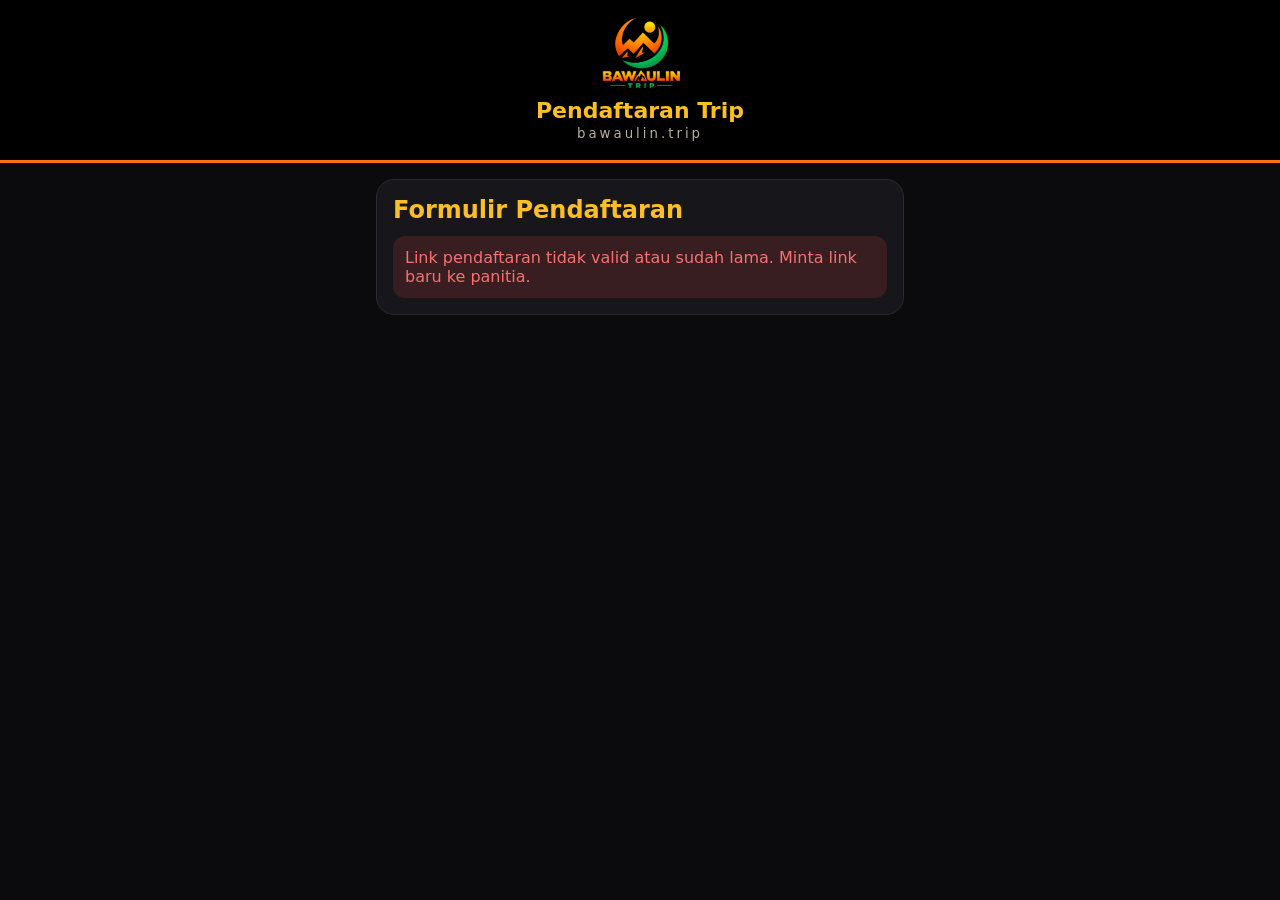
<file: daftar.html>
<!DOCTYPE html>
<html lang="id"><head><meta charset="utf-8"><meta name="viewport" content="width=device-width,initial-scale=1"><meta name="theme-color" content="#0b0b0d">
<title>Pendaftaran Trip - bawaulin.trip</title>
<style>*{box-sizing:border-box}body{margin:0;font-family:system-ui,Arial,sans-serif;background:#0b0b0d;color:#f7f1e8;padding-bottom:40px}
header{text-align:center;padding:18px 16px;border-bottom:3px solid #f97316;background:#000}header img{height:70px}h1{margin:6px 0 0;font-size:22px;color:#fbbf24}header small{color:#b8ada0;letter-spacing:3px}
main{max-width:560px;margin:0 auto;padding:16px}.card{background:#17171b;border:1px solid #2a2a31;border-radius:18px;padding:16px}
label{display:block;margin:14px 0 5px;font-size:13px;color:#b8ada0;font-weight:600}input,select,textarea{width:100%;padding:12px;border:1px solid #2a2a31;border-radius:12px;background:#222228;color:#f7f1e8;font-size:16px}
button{margin-top:18px;width:100%;padding:14px;border:0;border-radius:14px;background:linear-gradient(135deg,#f97316,#fbbf24);color:#1a1000;font-size:17px;font-weight:700}button:disabled{opacity:.6}
.m{margin-top:12px;padding:12px;border-radius:12px;display:none}.ok{background:rgba(34,197,94,.15);color:#4ade80}.er{background:rgba(239,68,68,.15);color:#f87171}h2{margin:0 0 4px;color:#fbbf24}</style></head>
<body><header><img src="logo.png" alt=""><h1>Pendaftaran Trip</h1><small>bawaulin.trip</small></header>
<main><div class="card"><h2 id="tt">Formulir Pendaftaran</h2><div id="sub" style="color:#b8ada0;font-size:14px"></div><div id="f">
<label>Nama lengkap *</label><input id="nama" autocomplete="name" maxlength="80"><label>Nomor WhatsApp *</label><input id="hp" type="tel" inputmode="tel" placeholder="08xxxxxxxxxx">
<label>Meeting point / kota asal</label><input id="mp" maxlength="120">
<label>Pantangan makanan (alergi atau tidak suka) *</label><select id="al"><option value="">Pilih</option><option>Ya</option><option>Tidak</option></select><div style="color:#b8ada0;font-size:12px;margin-top:5px">Untuk menyiapkan menu. Jika Ya, tulis makanan apa saja yang dihindari di Catatan.</div>
<label>Catatan</label><textarea id="ct" rows="2" maxlength="400" placeholder="Opsional (mis. alergi kacang, tidak makan seafood)"></textarea>
<button id="b" onclick="kirim()">Kirim Pendaftaran</button><div style="color:#b8ada0;font-size:12px;margin-top:10px">Datamu dikirim ke panitia lewat server bawaulin.trip dan dihapus dari server setelah panitia mengambilnya.</div></div><div id="m" class="m"></div></div></main>
<script>const q=new URLSearchParams(location.search),TID=q.get('t')||'',N=q.get('n')||'',U='https://eqrubezljxejfnjgqigb.supabase.co/functions/v1/hyper-action';const $=i=>document.getElementById(i);
if(N){$('sub').textContent='Trip: '+N}if(!/^[a-z0-9]{12}$/.test(TID)){$('f').style.display='none';msg('Link pendaftaran tidak valid atau sudah lama. Minta link baru ke panitia.',0)}
function msg(t,ok){const m=$('m');m.style.display='block';m.className='m '+(ok?'ok':'er');m.textContent=t}
const ERR={tutup:'Pendaftaran untuk trip ini sudah ditutup. Hubungi panitia.',sibuk:'Server sedang sibuk atau terlalu banyak kiriman. Coba lagi nanti.',penuh:'Pendaftaran sudah penuh. Hubungi panitia.',format:'Periksa nama dan nomor WhatsApp. Nomor hanya boleh berisi angka, +, -, spasi, dan tanda kurung.'};
async function kirim(){const nama=$('nama').value.trim(),hp=$('hp').value.trim();if(!nama||hp.replace(/\D/g,'').length<9)return msg('Isi nama dan nomor WhatsApp dengan benar.',0);
if(!$('al').value)return msg('Pilih pantangan makanan: Ya atau Tidak.',0);
$('b').disabled=true;$('b').textContent='Mengirim...';
try{const r=await fetch(U,{method:'POST',headers:{'Content-Type':'text/plain'},body:JSON.stringify({a:'dft_kirim',tid:TID,nama,ponsel:hp,mp:$('mp').value.trim(),alergi:$('al').value,catatan:$('ct').value.trim()})});const j=await r.json();
if(!j.ok){$('b').disabled=false;$('b').textContent='Kirim Pendaftaran';return msg(ERR[j.err]||'Gagal mengirim. Coba lagi nanti.',0)}
$('f').style.display='none';msg('Terima kasih, '+nama+'! Pendaftaranmu sudah terkirim dan menunggu konfirmasi panitia.',1)}
catch(e){$('b').disabled=false;$('b').textContent='Kirim Pendaftaran';msg('Gagal mengirim. Periksa internet lalu coba lagi.',0)}}</script></body></html>
</file>
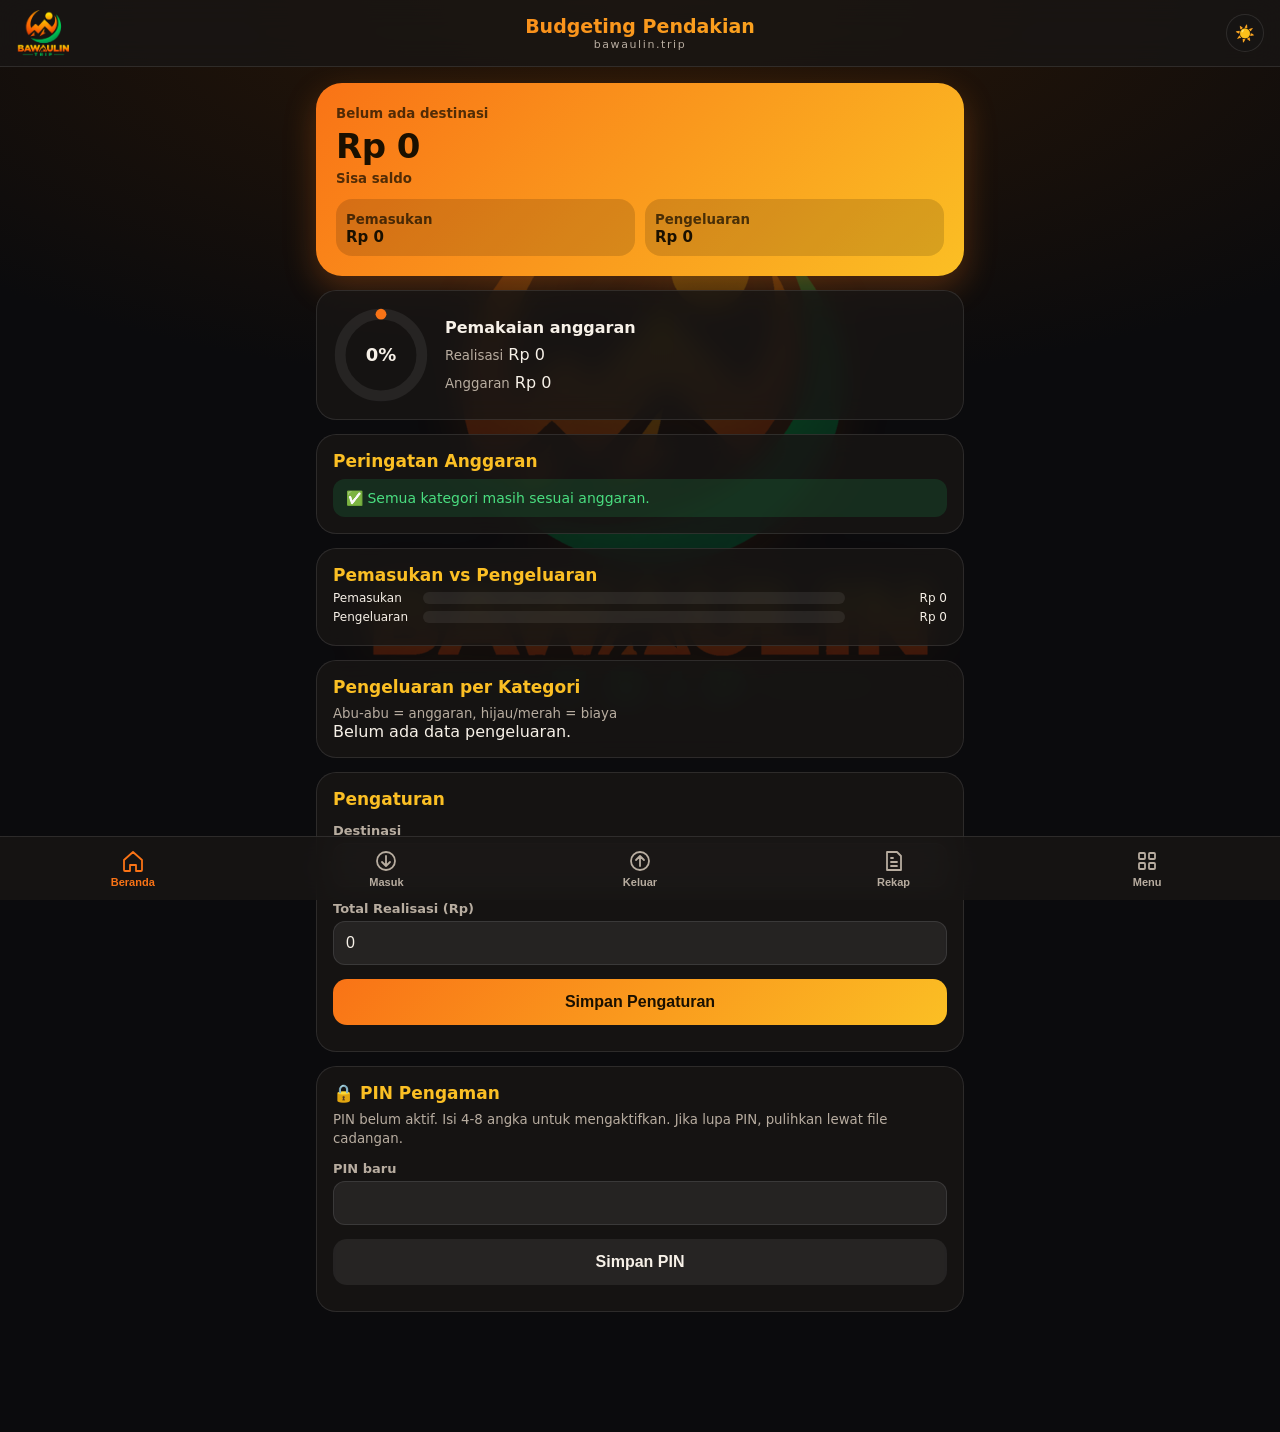
<file: index-3.html>
<!DOCTYPE html>
<html lang="id">
<head>
<meta charset="utf-8">
<meta name="viewport" content="width=device-width, initial-scale=1">
<meta name="theme-color" content="#0b0b0d">
<link rel="manifest" href="manifest.json">
<link rel="icon" href="icon-192.png">
<script>try{document.documentElement.dataset.t=localStorage.getItem("t")||"dark"}catch(e){document.documentElement.dataset.t="dark"}</script>
<title>bawaulin.cash</title>
<style>:root{--bg:#0b0b0d;--card:rgba(23,23,27,.86);--card2:rgba(255,255,255,.08);--tx:#fff7ed;--mut:#e0cfb0;--bd:rgba(251,191,36,.18);--h:#fbbf24;--pri:#f97316;--pri2:#fbbf24;--grn:#22c55e;--red:#ef4444;color-scheme:dark}
html[data-t=light]{--bg:#f3f4f6;--card:rgba(255,255,255,.9);--card2:rgba(0,0,0,.05);--tx:#1c1917;--mut:#57534e;--bd:#e7e5e4;--h:#c2410c;color-scheme:light}
*{box-sizing:border-box;-webkit-tap-highlight-color:transparent}
body{font-family:system-ui,-apple-system,"Segoe UI",Roboto,sans-serif;background:var(--bg);color:var(--tx);margin:0;padding-bottom:90px}
header{position:sticky;top:0;z-index:20;background:var(--bg);display:flex;align-items:center;gap:10px;padding:10px 16px;border-bottom:1px solid var(--bd)}
header img{width:36px;height:36px}header h1{margin:0;font-size:19px;font-weight:800;background:linear-gradient(90deg,var(--pri),var(--pri2));-webkit-background-clip:text;background-clip:text;color:transparent}
#tg{margin-left:auto;border:1px solid var(--bd);background:var(--card);color:var(--tx);width:38px;height:38px;border-radius:50%;font-size:16px}
nav{position:fixed;left:0;right:0;bottom:0;z-index:30;display:flex;background:var(--bg);border-top:1px solid var(--bd);padding:6px 6px calc(6px + env(safe-area-inset-bottom))}
nav button{flex:1;border:0;background:none;color:var(--mut);display:flex;flex-direction:column;align-items:center;gap:3px;font-size:11px;font-weight:600;padding:6px 0}
nav button svg{width:24px;height:24px;stroke:currentColor;fill:none;stroke-width:1.8;stroke-linecap:round;stroke-linejoin:round}
nav button.active{color:var(--pri)}
main{max-width:680px;margin:0 auto;padding:16px}
.pgh{display:flex;align-items:center;gap:10px;margin-bottom:14px}.pgh h2{margin:0;font-size:24px;font-weight:800;color:var(--h)}
.back{border:1px solid var(--bd);background:var(--card);color:var(--tx);border-radius:20px;padding:6px 12px;font-size:14px}
.card{background:var(--card);border:1px solid var(--bd);border-radius:20px;padding:16px;margin-bottom:14px}
.hero{background:linear-gradient(135deg,#f97316,#fbbf24);color:#1a1000;border-radius:26px;padding:20px;margin-bottom:14px;box-shadow:0 12px 32px rgba(249,115,22,.28)}
.hero small{opacity:.75;font-weight:600}.hero .big{font-size:34px;font-weight:800;margin:4px 0 2px;letter-spacing:-.5px}
.chips{display:flex;gap:10px}.chip{flex:1;background:rgba(0,0,0,.14);border-radius:16px;padding:10px}.chip b{display:block;font-size:15px}
.ringw{display:flex;align-items:center;gap:16px}.ringw div{line-height:1.7}
.grid{display:grid;grid-template-columns:1fr 1fr;gap:10px}
.stat{background:var(--card2);border-radius:14px;padding:12px}.stat small{color:var(--mut);display:block}.stat b{font-size:16px}
.bar{height:10px;background:var(--card2);border-radius:6px;overflow:hidden;margin-top:6px}.bar div{height:100%;background:linear-gradient(90deg,var(--pri),var(--pri2))}
label{display:block;margin:14px 0 5px;font-weight:600;font-size:13px;color:var(--mut)}
input,textarea,select{width:100%;padding:12px;border:1px solid var(--bd);border-radius:12px;font-size:16px;background:var(--card2);color:var(--tx)}
input[type=checkbox]{width:auto;transform:scale(1.3);accent-color:var(--pri)}
.btn{margin-top:14px;width:100%;padding:14px;border:0;border-radius:14px;background:linear-gradient(135deg,#f97316,#fbbf24);color:#1a1000;font-size:16px;font-weight:700}
.btn.alt{background:var(--card2);color:var(--tx)}.btn.red{background:#dc2626;color:#fff}.btn:disabled{opacity:.6}
.msg{margin-top:10px;font-size:14px}.ok{color:#4ade80}.err{color:#f87171}
.tbl{overflow-x:auto}table{border-collapse:collapse;width:100%;font-size:13px}
th,td{border-bottom:1px solid var(--bd);padding:8px;white-space:nowrap;text-align:left}th{color:var(--mut);font-weight:600}
.del,.edt{border:0;border-radius:8px;padding:7px 11px;font-size:13px;font-weight:600}
.del{background:rgba(239,68,68,.16);color:#f87171}.edt{background:rgba(96,165,250,.16);color:#60a5fa;margin-right:2px}
h3{margin:0 0 6px;font-size:17px;color:var(--h)}small.mut{color:var(--mut)}
.warn{padding:11px 13px;border-radius:12px;margin-top:8px;font-size:14px}
.warn.red{background:rgba(239,68,68,.15);color:#f87171}.warn.yellow{background:rgba(251,191,36,.15);color:#fbbf24}.warn.green{background:rgba(34,197,94,.15);color:#4ade80}.warn.note{background:rgba(96,165,250,.15);color:#93c5fd}
html[data-t=light] .warn.red{color:#b91c1c}html[data-t=light] .warn.yellow{color:#92400e}html[data-t=light] .warn.green{color:#166534}html[data-t=light] .warn.note{color:#1e40af}
.badge{display:inline-block;padding:2px 9px;border-radius:10px;font-size:12px;font-weight:600;margin-right:4px}
.badge.g{background:rgba(34,197,94,.18);color:#4ade80}.badge.y{background:rgba(251,191,36,.18);color:#fbbf24}.badge.r{background:rgba(239,68,68,.18);color:#f87171}
.hrow{display:grid;grid-template-columns:84px 1fr 96px;gap:6px;align-items:center;margin:5px 0;font-size:12px}
.htrack{height:12px;background:var(--card2);border-radius:6px;overflow:hidden}.htrack div{height:100%}.hv{text-align:right}
.flt{display:grid;grid-template-columns:1fr 1fr;gap:8px;margin:10px 0}.flt .full{grid-column:1/3}.flt input,.flt select{padding:10px;font-size:14px}
.tx{display:flex;gap:12px;align-items:center;padding:12px 0 8px}.av{width:44px;height:44px;border-radius:14px;background:var(--card2);display:grid;place-items:center;font-weight:800;font-size:18px;color:var(--pri);flex:none}
.av.in{color:var(--grn)}.av.out{color:var(--red)}.tm{flex:1;min-width:0}.tm b{display:block;overflow:hidden;text-overflow:ellipsis;white-space:nowrap}.tm small{color:var(--mut);display:block;font-size:12px}
.ta{font-weight:800;white-space:nowrap}.ta.in{color:var(--grn)}.ta.out{color:var(--red)}
.txw{border-bottom:1px solid var(--bd)}.txw:last-child{border:0}.acts{display:flex;gap:6px;padding:0 0 12px 56px}
.fab{position:fixed;right:18px;bottom:94px;z-index:25;width:58px;height:58px;border-radius:50%;border:0;background:linear-gradient(135deg,#f97316,#fbbf24);color:#1a1000;font-size:32px;font-weight:700;box-shadow:0 8px 24px rgba(249,115,22,.45)}
.sheet{position:fixed;inset:0;background:rgba(0,0,0,.6);z-index:40;display:none;align-items:flex-end;justify-content:center}.sheet.on{display:flex}
.sheetin{position:relative;background:var(--bg);width:100%;max-width:680px;max-height:90vh;overflow:auto;border-radius:26px 26px 0 0;padding:20px 18px 30px;animation:up .25s ease}
@keyframes up{from{transform:translateY(60px);opacity:0}}
.sheetin .x{position:absolute;right:14px;top:14px;border:0;background:var(--card2);color:var(--tx);width:34px;height:34px;border-radius:50%}
.tiles{display:grid;grid-template-columns:1fr 1fr;gap:12px}.tile{background:var(--card);border:1px solid var(--bd);border-radius:20px;padding:18px 14px;text-align:left;color:var(--tx);font-size:16px;font-weight:700}
.tile span{display:block;font-size:28px;margin-bottom:8px}.tile small{display:block;color:var(--mut);font-weight:400;font-size:12px;margin-top:2px}
#toast{position:fixed;left:50%;bottom:100px;transform:translateX(-50%);background:var(--tx);color:var(--bg);padding:10px 18px;border-radius:20px;z-index:60;font-weight:600;display:none}
.cl{display:flex;align-items:center;gap:10px;padding:10px 0;border-bottom:1px solid var(--bd)}.cl .t{flex:1}.cl .t b{display:block}.cl .t small{color:var(--mut)}.cl.done .t b{text-decoration:line-through;color:var(--mut)}
.rdday{background:linear-gradient(90deg,#166534,#22c55e);color:#fff;padding:7px 12px;border-radius:10px;margin:12px 0 6px;font-weight:700}
.rdi{display:flex;gap:10px;padding:8px 0 8px 12px;border-left:3px solid #f97316;margin-left:8px;position:relative}.rdi:before{content:'';position:absolute;left:-8px;top:12px;width:11px;height:11px;border-radius:50%;background:#fbbf24;border:2px solid #f97316}
.rdt{min-width:78px;font-weight:700;color:var(--pri2)}.rdx b{display:block}.rdx small{color:var(--mut)}
.cgh{display:flex;justify-content:space-between;background:var(--card2);padding:8px 12px;border-radius:10px;margin-top:10px;font-weight:700}
@media print{html,html[data-t=light]{--bg:#fff;--card:#fff;--card2:#f3f4f6;--tx:#111;--mut:#555;--bd:#ddd;--h:#166534}}
#pdoc{display:none}
@media print{@page{margin:10mm}body{background:#fff}body.printing>*:not(#pdoc){display:none!important}body.printing #pdoc{display:block}*{-webkit-print-color-adjust:exact;print-color-adjust:exact}
#pdoc{font-family:Arial,sans-serif;color:#111;font-size:11px}
.dh{background:#000;color:#fff;display:flex;align-items:center;gap:14px;padding:12px 16px;border-bottom:5px solid #f97316}.dh img{width:70px;height:70px}.dt{font-size:24px;font-weight:800;color:#fbbf24;letter-spacing:1px}.ds{color:#22c55e;font-weight:700;letter-spacing:2px}.dr{margin-left:auto;text-align:right;font-size:10px;color:#d1d5db}
.dsub{font-size:13px;font-weight:700;margin:10px 0}.db h2{font-size:13px;color:#fff;background:#166534;padding:5px 8px;margin:14px 0 6px;border-left:5px solid #f97316}
#pdoc table{width:100%;border-collapse:collapse;margin-bottom:6px}#pdoc th{background:#fef3c7;border:1px solid #bbb;padding:4px;text-align:left}#pdoc td{border:1px solid #ccc;padding:4px;white-space:normal}#pdoc tr.tot td{font-weight:800;background:#f0fdf4}
.sum{display:flex;flex-wrap:wrap;gap:6px}.sum div{flex:1 1 30%;border:1px solid #bbb;border-radius:6px;padding:6px}.sum b{display:block;font-size:14px}
.ttd{display:flex;justify-content:space-around;margin-top:46px;text-align:center}.ttd div{width:28%;border-top:1px solid #000;padding-top:4px}
.df{margin-top:16px;text-align:center;font-size:9px;color:#666;border-top:1px solid #ccc;padding-top:6px}
.lamp{display:flex;flex-wrap:wrap;gap:8px}.lamp div{width:31%;border:1px solid #ccc;padding:4px;page-break-inside:avoid;font-size:9px}.lamp img{width:100%}}

:root{--tx:#f7f1e8;--mut:#b8ada0;--hd:#fbbf24;--card:rgba(24,22,20,.8);--card2:rgba(255,255,255,.07);--bd:rgba(255,255,255,.1);--solid:#1a1816}
html[data-t=light]{--tx:#1c1917;--mut:#6b625a;--hd:#c2410c;--card:rgba(255,255,255,.84);--card2:rgba(0,0,0,.05);--bd:rgba(0,0,0,.1);--solid:#fff}
body{background:radial-gradient(120% 70% at 50% 0%,#2a1707 0%,var(--bg) 62%) fixed,var(--bg)}
html[data-t=light] body{background:radial-gradient(120% 70% at 50% 0%,#ffe6cc 0%,var(--bg) 62%) fixed,var(--bg)}
body::before{content:'';position:fixed;inset:0;z-index:0;pointer-events:none;background:url(bg.png) center 52%/min(94vw,640px) no-repeat;opacity:.22}
html[data-t=light] body::before{opacity:.16}
main{position:relative;z-index:1}
header{display:grid;grid-template-columns:56px 1fr 56px;background:var(--card);-webkit-backdrop-filter:blur(14px);backdrop-filter:blur(14px)}
header img{width:auto;height:46px}.ht{text-align:center}.ht h1{font-size:19px}.ht small{display:block;color:var(--mut);font-size:11px;letter-spacing:1.6px;margin-top:1px}#tg{justify-self:end}
.card,.tile{-webkit-backdrop-filter:blur(12px);backdrop-filter:blur(12px)}
nav{background:var(--card);-webkit-backdrop-filter:blur(14px);backdrop-filter:blur(14px)}
.sheetin{background:var(--solid)}
h3{color:var(--hd)}.stat b,.tm b,.tile{color:var(--tx)}
input,textarea,select{color:var(--tx)}select option{background:var(--solid);color:var(--tx)}

</style>
</head>
<body>
<header><img src="logo.png" alt="Bawaulin Trip"><div class="ht"><h1>Budgeting Pendakian</h1><small>bawaulin.trip</small></div><button id="tg" onclick="toggleTheme()"></button></header>
<nav id="nav"></nav>
<main id="main">Memuat...</main>
<script>
/* ===== Struktur data (sama dengan sheet di Spreadsheet lama) ===== */
const CFG = {
  tamu: { label: 'Tamu', fields: [
    { h: 'Nama', type: 'text', req: 1 }, { h: 'Meeting Point', type: 'text' }, { h: 'Ponsel', type: 'tel' },
    { h: 'Status', type: 'select', options: ['Diterima', 'Menunggu respons', 'Ditolak'] },
    { h: 'Tagihan', type: 'select', options: ['Lunas', 'DP', 'Belum Lunas'] }, { h: 'Catatan', type: 'textarea' }] },
  pemasukan: { label: 'Pemasukan', fields: [
    { h: 'Detail pemasukan', type: 'text', req: 1 }, { h: 'Kategori', type: 'select', options: ['Peserta', 'Panitia', 'Sponsor'] },
    { h: 'Biaya', type: 'number', rp: 1 }, { h: 'Tanggal transaksi', type: 'date' }, { h: 'Dibayar oleh', type: 'text' }, { h: 'Catatan', type: 'textarea' }] },
  pengeluaran: { label: 'Pengeluaran', fields: [
    { h: 'Detail pengeluaran', type: 'text', req: 1 },
    { h: 'Kategori', type: 'select', options: ['Transportasi', 'Konsumsi', 'Peralatan', 'Darurat', 'Simaksi', 'Ojeg BC', 'P3K', 'Lainnya'] },
    { h: 'Anggaran', type: 'number', rp: 1 }, { h: 'Biaya', type: 'number', rp: 1 }, { h: 'Quantity', type: 'number', def: 1 },
    { h: 'Total Anggaran', ro: 1, rp: 1, f: r => (+r['Anggaran'] || 0) * (+r['Quantity'] || 0) },
    { h: 'Total Biaya', ro: 1, rp: 1, f: r => (+r['Biaya'] || 0) * (+r['Quantity'] || 0) },
    { h: 'Tanggal transaksi', type: 'date' }, { h: 'Dibayar oleh', type: 'text' }, { h: 'Catatan', type: 'textarea' }] },
  itinerary: { label: 'Itinerary', fields: [
    { h: 'Aktivitas', type: 'text', req: 1 },
    { h: 'Jenis aktivitas', type: 'select', options: ['Mepo - BC', 'BC - POS 1', 'POS 1 - POS 2', 'POS 2 - POS 3', 'POS 3 - POS 4', 'POS 4 - POS 5', 'POS 5 - POS 6', 'ISHOMA', 'CAMP GROUND', 'CAMP - BC', 'BC - MEPO', 'SUMMIT'] },
    { h: 'Waktu mulai', type: 'datetime-local' }, { h: 'Waktu berakhir', type: 'datetime-local' }, { h: 'Lokasi', type: 'text' }, { h: 'Catatan', type: 'textarea' }] },
  perlengkapan: { label: 'Perlengkapan', fields: [
    { h: 'Perlengkapan', type: 'text', req: 1 }, { h: 'Kebutuhan', type: 'number' }, { h: 'Kesediaan', type: 'number' },
    { h: 'Sewa', ro: 1, f: r => Math.max(0, (+r['Kebutuhan'] || 0) - (+r['Kesediaan'] || 0)) },
    { h: 'Harga/Unit', type: 'number', rp: 1 },
    { h: 'Total Sewa', ro: 1, rp: 1, f: r => Math.max(0, (+r['Kebutuhan'] || 0) - (+r['Kesediaan'] || 0)) * (+r['Harga/Unit'] || 0) }] }
};
const KEYS = Object.keys(CFG);

/* ===== Penyimpanan lokal (IndexedDB) ===== */
let DB, cur = 'dashboard', editId = null;
const blank = () => ({ set: { destinasi: '', realisasi: 0 }, tamu: [], pemasukan: [], pengeluaran: [], itinerary: [], perlengkapan: [], checklist: [], arsip: [], sim: [], simAktif: null, pin: null, seq: 1 });
function idb() { return new Promise((ok, no) => { const r = indexedDB.open('budgeting', 1); r.onupgradeneeded = () => r.result.createObjectStore('kv'); r.onsuccess = () => ok(r.result); r.onerror = () => no(r.error); }); }
async function load() { const d = await idb(); return new Promise(ok => { const q = d.transaction('kv').objectStore('kv').get('db'); q.onsuccess = () => ok(q.result || null); q.onerror = () => ok(null); }); }
async function save() { const d = await idb(); return new Promise(ok => { const t = d.transaction('kv', 'readwrite'); t.objectStore('kv').put(DB, 'db'); t.oncomplete = ok; t.onerror = ok; }); }

/* ===== Helper ===== */
const $ = id => document.getElementById(id);
const rp = n => 'Rp ' + Math.round(Number(n) || 0).toLocaleString('id-ID');
const esc = s => String(s == null ? '' : s).replace(/[&<>"']/g, c => ({ '&': '&amp;', '<': '&lt;', '>': '&gt;', '"': '&quot;', "'": '&#39;' }[c]));
const fmtDate = v => { const m = String(v || '').match(/^(\d{4})-(\d\d)-(\d\d)(?:T(\d\d:\d\d))?/); return m ? m[3] + '/' + m[2] + '/' + m[1] + (m[4] ? ' ' + m[4] : '') : (v || ''); };
const today = () => new Date().toISOString().slice(0, 10);
function badge(v) {
  const s = String(v).toLowerCase(), c = ['lunas', 'diterima'].includes(s) ? 'g' : ['dp', 'menunggu respons'].includes(s) ? 'y' : ['belum lunas', 'ditolak'].includes(s) ? 'r' : '';
  return c ? `<span class="badge ${c}">${esc(v)}</span>` : esc(v);
}
function calc(key, r) { const o = Object.assign({}, r); CFG[key].fields.forEach(f => { if (f.ro) o[f.h] = f.f(o); }); return o; }
const rowsOf = key => DB[key].map(r => calc(key, r));
const sum = (a, f) => a.reduce((s, x) => s + (+f(x) || 0), 0);
function download(name, text, type) {
  const a = document.createElement('a'); a.href = URL.createObjectURL(new Blob([text], { type: type || 'application/json' })); a.download = name;
  document.body.appendChild(a); a.click(); a.remove();
}
function openWA(t) { const a = document.createElement('a'); a.href = 'https://wa.me/?text=' + encodeURIComponent(t); a.target = '_blank'; document.body.appendChild(a); a.click(); a.remove(); }
function setMsg(id, text, ok) { const e = $(id); if (e) { e.textContent = text; e.className = 'msg ' + (ok ? 'ok' : 'err'); } }

/* ===== Hitungan dashboard ===== */
function dash() {
  const masuk = sum(DB.pemasukan, r => r['Biaya']), pr = rowsOf('pengeluaran');
  const anggaran = sum(pr, r => r['Total Anggaran']), keluar = sum(pr, r => r['Total Biaya']), real = +DB.set.realisasi || 0;
  const persen = real ? keluar / real : 0, kat = {};
  pr.forEach(r => { const k = String(r['Kategori'] || '').trim() || '(Tanpa kategori)'; const o = kat[k] || (kat[k] = { k, anggaran: 0, biaya: 0 }); o.anggaran += r['Total Anggaran']; o.biaya += r['Total Biaya']; });
  const kategori = Object.values(kat), warnings = [];
  kategori.forEach(x => { if (x.biaya > x.anggaran) warnings.push({ level: 'red', text: x.k + ' lewat ' + rp(x.biaya - x.anggaran) + ' dari anggaran' }); });
  if (real > 0) {
    if (persen > 1) warnings.push({ level: 'red', text: 'Total pengeluaran melebihi Total Realisasi sebesar ' + rp(keluar - real) });
    else if (persen >= 0.8) warnings.push({ level: 'yellow', text: 'Pemakaian sudah ' + (persen * 100).toFixed(0) + '% dari Total Realisasi' });
  }
  return { destinasi: DB.set.destinasi, real, anggaran, masuk, keluar, saldo: masuk - keluar, persen, kategori, warnings };
}
const hbar = (l, v, mx, c, t) => `<div class="hrow"><div>${esc(l)}</div><div class="htrack"><div style="width:${mx > 0 ? Math.min(100, v / mx * 100) : 0}%;background:${c}"></div></div><div class="hv">${t}</div></div>`;
const stat = (l, v) => `<div class="stat"><small>${esc(l)}</small><b>${esc(v)}</b></div>`;

/* ===== Navigasi ===== */
const TABS = [['dashboard', 'Dashboard']].concat(KEYS.map(k => [k, CFG[k].label])).concat([['checklist', 'Checklist'], ['simulasi', 'Simulasi'], ['bayar', 'Pembayaran'], ['rekap', 'Rekap'], ['trip', 'Trip & Arsip']]);
function show(k) {
  cur = k; editId = null;
  document.querySelectorAll('nav button').forEach(b => b.classList.toggle('active', b.dataset.k === (MAIN.includes(k) ? k : 'more')));
  if (k === 'dashboard') renderDash(); else if (k === 'more') renderMore(); else if (k === 'checklist') renderCl(); else if (k === 'trip') renderTrip(); else if (k === 'simulasi') renderSim(); else if (k === 'bayar') renderBayar(); else if (k === 'rekap') renderRekap(); else renderSheet(k);
  if (k !== 'dashboard' && k !== 'more') { const lb = (TABS.find(t => t[0] === k) || ['', ''])[1]; $('main').insertAdjacentHTML('afterbegin', `<div class="pgh">${MAIN.includes(k) ? '' : '<button class="back" onclick="show(\'more\')">‹ Menu</button>'}<h2>${lb}</h2></div>`); }
  window.scrollTo(0, 0);
}

/* ===== Dashboard ===== */
function renderDash() {
  const d = dash();
  $('main').innerHTML = `
  <div class="hero"><small>${esc(d.destinasi || 'Belum ada destinasi')}</small><div class="big">${rp(d.saldo)}</div><small>Sisa saldo</small>
    <div class="chips" style="margin-top:12px"><div class="chip"><small>Pemasukan</small><b>${rp(d.masuk)}</b></div><div class="chip"><small>Pengeluaran</small><b>${rp(d.keluar)}</b></div></div></div>
  <div class="card ringw"><svg width="96" height="96" viewBox="0 0 80 80"><circle cx="40" cy="40" r="34" fill="none" style="stroke:var(--card2)" stroke-width="9"/><circle cx="40" cy="40" r="34" fill="none" stroke="${d.persen > 1 ? '#ef4444' : '#f97316'}" stroke-width="9" stroke-linecap="round" stroke-dasharray="${Math.min(1, d.persen) * 213.6} 213.6" transform="rotate(-90 40 40)"/><text x="40" y="45" text-anchor="middle" style="fill:var(--tx)" font-size="15" font-weight="800">${(d.persen * 100).toFixed(0)}%</text></svg>
    <div><b>Pemakaian anggaran</b><br><small class="mut">Realisasi</small> ${rp(d.real)}<br><small class="mut">Anggaran</small> ${rp(d.anggaran)}</div></div>
  <div class="card"><h3>Peringatan Anggaran</h3>${d.warnings.length ? d.warnings.map(w => `<div class="warn ${w.level}">${w.level === 'red' ? '⚠️' : '🔔'} ${esc(w.text)}</div>`).join('') : '<div class="warn green">✅ Semua kategori masih sesuai anggaran.</div>'}</div>
  <div class="card"><h3>Pemasukan vs Pengeluaran</h3>${(() => { const mx = Math.max(d.masuk, d.keluar, 1); return hbar('Pemasukan', d.masuk, mx, '#16a34a', rp(d.masuk)) + hbar('Pengeluaran', d.keluar, mx, d.keluar > d.masuk ? '#dc2626' : '#f59e0b', rp(d.keluar)); })()}</div>
  <div class="card"><h3>Pengeluaran per Kategori</h3><small class="mut">Abu-abu = anggaran, hijau/merah = biaya</small>
    ${d.kategori.length ? (() => { const mx = Math.max(1, ...d.kategori.map(x => Math.max(x.anggaran, x.biaya))); return d.kategori.map(x => `<div style="margin-top:10px"><b>${esc(x.k)}</b>${hbar('Anggaran', x.anggaran, mx, '#9ca3af', rp(x.anggaran))}${hbar('Biaya', x.biaya, mx, x.biaya > x.anggaran ? '#dc2626' : '#16a34a', rp(x.biaya))}</div>`).join(''); })() : '<div>Belum ada data pengeluaran.</div>'}</div>
  <div class="card"><h3>Pengaturan</h3>
    <label>Destinasi</label><input id="sDest" value="${esc(d.destinasi)}">
    <label>Total Realisasi (Rp)</label><input id="sReal" type="number" inputmode="decimal" value="${d.real}">
    <button class="btn" onclick="saveSet()">Simpan Pengaturan</button><div id="sMsg" class="msg"></div></div>
  <div class="card"><h3>🔒 PIN Pengaman</h3><small class="mut">${DB.pin ? 'PIN aktif. Isi PIN baru untuk mengganti, atau kosongkan untuk mematikan.' : 'PIN belum aktif. Isi 4-8 angka untuk mengaktifkan. Jika lupa PIN, pulihkan lewat file cadangan.'}</small>
    ${DB.pin ? '<label>PIN lama</label><input id="po" type="password" inputmode="numeric">' : ''}<label>PIN baru</label><input id="pn" type="password" inputmode="numeric" maxlength="8">
    <button class="btn alt" onclick="setPin()">Simpan PIN</button><div id="pmsg" class="msg"></div></div>`;
}
async function saveSet() { DB.set.destinasi = $('sDest').value.trim(); DB.set.realisasi = Number($('sReal').value) || 0; await save(); renderDash(); setMsg('sMsg', 'Pengaturan disimpan.', 1); }

/* ===== Tab data (Tamu, Pemasukan, Pengeluaran, Itinerary, Perlengkapan) ===== */
function renderSheet(key) {
  const c = CFG[key];
  const inputs = c.fields.map((f, i) => {
    if (f.ro) return '';
    let inp;
    if (f.type === 'select') inp = `<select id="f${i}"><option value="">-- Pilih --</option>${f.options.map(o => `<option>${esc(o)}</option>`).join('')}</select>`;
    else if (f.type === 'textarea') inp = `<textarea id="f${i}" rows="2"></textarea>`;
    else inp = `<input id="f${i}" type="${f.type}" ${f.type === 'number' ? 'step="any" inputmode="decimal"' : ''} value="${f.def !== undefined ? f.def : ''}">`;
    return `<label>${esc(f.h)}${f.req ? ' *' : ''}</label>${inp}`;
  }).join('');
  const filters = c.fields.map((f, i) => f.type === 'select' ? `<select id="flt${i}" onchange="drawList('${key}')"><option value="">Semua ${esc(f.h)}</option>${f.options.map(o => `<option>${esc(o)}</option>`).join('')}</select>` : '').join('');
  const hasDate = c.fields.some(f => f.type === 'date');
  const bukti = (key === 'pemasukan' || key === 'pengeluaran') ? `<label>Bukti nota</label><div class="flt"><button class="btn alt" style="margin:0" onclick="$('bcam').click()">📷 Kamera</button><button class="btn alt" style="margin:0" onclick="$('bfile').click()">📎 Unggah file</button></div><input type="file" id="bcam" accept="image/*" capture="environment" hidden onchange="pickBukti(this)"><input type="file" id="bfile" accept="image/*,application/pdf" hidden onchange="pickBukti(this)"><div id="bprev"></div>` : '';
  let extra = '';
  if (key === 'perlengkapan') extra = `<div class="card"><h3>Ringkasan Sewa</h3><div id="sewa"></div><button class="btn" onclick="pushSewa()">➡️ Masukkan Total Sewa ke Pengeluaran</button><div id="sewaMsg" class="msg"></div></div>`;
  $('main').innerHTML = `${extra}
  <button class="fab" onclick="openSheet()">+</button><div class="sheet" id="sheet" onclick="if(event.target===this)closeSheet()"><div class="sheetin"><button class="x" onclick="closeSheet()">✕</button><h3 id="ftitle">Tambah ${c.label}</h3>${inputs}${bukti}
    <button class="btn" id="fbtn" onclick="submitRow('${key}')">Simpan</button>
    <button class="btn alt" id="fcancel" style="display:none" onclick="resetForm('${key}');closeSheet()">Batal edit</button><div id="fmsg" class="msg"></div></div></div>
  <div class="card"><h3>Data ${c.label}</h3>
    <div class="flt"><input id="q" class="full" placeholder="🔎 Cari kata kunci" oninput="drawList('${key}')">${filters}
    ${hasDate ? '<input type="date" id="d1" onchange="drawList(\'' + key + '\')"><input type="date" id="d2" onchange="drawList(\'' + key + '\')">' : ''}</div>
    <div id="tblbox"></div></div><div id="rkp"></div>`;
  drawList(key); if (key === 'perlengkapan') drawSewa();
}
function drawSewa() {
  const rows = rowsOf('perlengkapan'), sw = rows.filter(r => r['Sewa'] > 0);
  $('sewa').innerHTML = `<div>${sw.length} jenis barang perlu disewa (${sum(sw, r => r['Sewa'])} unit)</div><b>Total biaya sewa: ${rp(sum(rows, r => r['Total Sewa']))}</b>`;
}
async function pushSewa() {
  const total = sum(rowsOf('perlengkapan'), r => r['Total Sewa']);
  if (total <= 0) return setMsg('sewaMsg', 'Belum ada biaya sewa (Total Sewa = 0).', 0);
  if (!confirm('Masukkan total sewa ke Pengeluaran (kategori Peralatan)? Jika baris "Sewa perlengkapan" sudah ada, nilainya diperbarui.')) return;
  const label = 'Sewa perlengkapan', ex = DB.pengeluaran.find(r => r['Detail pengeluaran'] === label);
  if (ex) { ex['Anggaran'] = total; ex['Biaya'] = total; ex['Quantity'] = 1; }
  else DB.pengeluaran.push({ id: DB.seq++, 'Detail pengeluaran': label, 'Kategori': 'Peralatan', 'Anggaran': total, 'Biaya': total, 'Quantity': 1, 'Tanggal transaksi': today(), 'Dibayar oleh': '', 'Catatan': 'Otomatis dari tab Perlengkapan' });
  await save(); setMsg('sewaMsg', ex ? 'Baris diperbarui menjadi ' + rp(total) : 'Ditambahkan ke Pengeluaran: ' + rp(total), 1);
}
function resetForm(key) {
  editId = null; BUKTI = null; showPrev(''); CFG[key].fields.forEach((f, i) => { const e = $('f' + i); if (e) e.value = f.def !== undefined ? f.def : ''; });
  $('ftitle').textContent = 'Tambah ' + CFG[key].label; $('fbtn').textContent = 'Simpan'; $('fcancel').style.display = 'none';
}
async function submitRow(key) {
  const c = CFG[key], data = {};
  c.fields.forEach((f, i) => { if (!f.ro) data[f.h] = $('f' + i).value; });
  if (!String(data[c.fields[0].h]).trim()) return setMsg('fmsg', c.fields[0].h + ' wajib diisi', 0);
  c.fields.forEach(f => { if (f.type === 'number' && data[f.h] !== '') data[f.h] = Number(data[f.h]); });
  if (BUKTI !== null) data['Bukti'] = BUKTI;
  if (editId) { const r = DB[key].find(x => x.id === editId); Object.assign(r, data); }
  else DB[key].push(Object.assign({ id: DB.seq++ }, data));
  const wasEdit = !!editId; await save(); resetForm(key); drawList(key); if (key === 'perlengkapan') drawSewa();
  closeSheet(); toast(wasEdit ? 'Data diperbarui' : 'Data tersimpan');
}
function editRow(key, id) {
  const r = DB[key].find(x => x.id === id); editId = id; BUKTI = null; showPrev(r.Bukti);
  CFG[key].fields.forEach((f, i) => { const e = $('f' + i); if (e) e.value = r[f.h] == null ? '' : r[f.h]; });
  $('ftitle').textContent = 'Edit ' + CFG[key].label; $('fbtn').textContent = 'Update'; $('fcancel').style.display = 'block'; openSheet();
}
async function delRow(key, id) {
  if (!confirm('Hapus data ini?')) return;
  DB[key] = DB[key].filter(x => x.id !== id); await save(); drawList(key); if (key === 'perlengkapan') drawSewa();
}
function drawList(key) {
  const c = CFG[key], box = $('tblbox'); if (!box) return;
  const HB = key === 'pemasukan' || key === 'pengeluaran'; if (key === 'itinerary') drawRundown();
  const q = ($('q').value || '').toLowerCase().trim(), d1 = $('d1') ? $('d1').value : '', d2 = $('d2') ? $('d2').value : '';
  const di = c.fields.find(f => f.type === 'date');
  const all = rowsOf(key).reverse();
  const rows = all.filter(r => {
    if (q && c.fields.map(f => r[f.h]).join(' ').toLowerCase().indexOf(q) < 0) return false;
    for (let i = 0; i < c.fields.length; i++) { const s = $('flt' + i); if (s && s.value && r[c.fields[i].h] !== s.value) return false; }
    if (di && (d1 || d2)) { const v = String(r[di.h] || '').slice(0, 10); if (!v || (d1 && v < d1) || (d2 && v > d2)) return false; }
    return true;
  });
  let h = `<small class="mut">Menampilkan ${rows.length} dari ${all.length} data</small>`;
  if (!rows.length) { box.innerHTML = h + '<div>Belum ada data.</div>'; return; }
  box.innerHTML = h + rows.map(r => txRow(key, r)).join('');
}

/* ===== Checklist ===== */
function renderCl() {
  $('main').innerHTML = `
  <div class="card"><h3 id="ctitle">Tambah Barang</h3>
    <label>Barang *</label><input id="cb"><label>Dibawa oleh</label><input id="co"><label>Catatan</label><input id="cn">
    <button class="btn" id="cbtn" onclick="clSubmit()">Simpan</button><button class="btn alt" id="ccancel" style="display:none" onclick="clReset()">Batal edit</button><div id="cmsg" class="msg"></div></div>
  <div class="card"><h3>Checklist Perlengkapan</h3><div id="clprog"></div>
    <div style="margin:8px 0"><input type="checkbox" id="clonly" onchange="drawCl()"> Tampilkan yang belum siap saja</div>
    <input id="clq" placeholder="🔎 Cari barang / pembawa" oninput="drawCl()"><div id="clbox"></div>
    <button class="btn alt" onclick="clImport()">📥 Impor barang dari tab Perlengkapan</button><div id="imsg" class="msg"></div></div>
  <div class="card"><h3>📋 Rekap Checklist</h3><div id="clrk"></div><button class="btn" onclick="printDoc(docWrap('CHECKLIST PERLENGKAPAN','Destinasi: '+(DB.set.destinasi||'-'),clRekapHtml()))">📄 Unduh PDF checklist</button><button class="btn" style="background:#25d366" onclick="openWA(clText())">💬 Bagikan ke WhatsApp</button></div>`;
  drawCl();
}
function clReset() { editId = null; $('cb').value = $('co').value = $('cn').value = ''; $('ctitle').textContent = 'Tambah Barang'; $('cbtn').textContent = 'Simpan'; $('ccancel').style.display = 'none'; }
async function clSubmit() {
  const b = $('cb').value.trim(); if (!b) return setMsg('cmsg', 'Nama barang wajib diisi', 0);
  if (editId) Object.assign(DB.checklist.find(x => x.id === editId), { barang: b, oleh: $('co').value, catatan: $('cn').value });
  else DB.checklist.push({ id: DB.seq++, barang: b, oleh: $('co').value, catatan: $('cn').value, siap: false });
  await save(); clReset(); drawCl(); setMsg('cmsg', 'Barang disimpan.', 1);
}
function clEdit(id) { const x = DB.checklist.find(r => r.id === id); editId = id; $('cb').value = x.barang; $('co').value = x.oleh; $('cn').value = x.catatan; $('ctitle').textContent = 'Edit Barang'; $('cbtn').textContent = 'Update'; $('ccancel').style.display = 'block'; window.scrollTo(0, 0); }
async function clToggle(id, v) { DB.checklist.find(r => r.id === id).siap = v; await save(); drawCl(); }
async function clDel(id) { if (!confirm('Hapus barang ini?')) return; DB.checklist = DB.checklist.filter(r => r.id !== id); await save(); drawCl(); }
async function clImport() {
  const have = new Set(DB.checklist.map(x => x.barang.trim().toLowerCase())); let n = 0;
  DB.perlengkapan.forEach(r => { const nm = String(r['Perlengkapan']).trim(); if (nm && !have.has(nm.toLowerCase())) { DB.checklist.push({ id: DB.seq++, barang: nm, oleh: '', catatan: '', siap: false }); n++; } });
  await save(); drawCl(); setMsg('imsg', n + ' barang diimpor dari Perlengkapan.', 1);
}
function drawCl() {
  if ($('clrk')) $('clrk').innerHTML = clRekapHtml();
  const L = DB.checklist, only = $('clonly').checked, q = ($('clq').value || '').toLowerCase().trim();
  $('clprog').textContent = L.filter(x => x.siap).length + ' dari ' + L.length + ' barang sudah siap';
  const rows = L.filter(x => (!only || !x.siap) && (!q || (x.barang + ' ' + x.oleh).toLowerCase().indexOf(q) >= 0));
  $('clbox').innerHTML = rows.length ? rows.map(x => `<div class="cl${x.siap ? ' done' : ''}"><input type="checkbox" ${x.siap ? 'checked' : ''} onchange="clToggle(${x.id},this.checked)">
    <div class="t"><b>${esc(x.barang)}</b><small>${x.oleh ? 'Dibawa: ' + esc(x.oleh) : 'Belum ada pembawa'}${x.catatan ? ' - ' + esc(x.catatan) : ''}</small></div>
    <button class="edt" onclick="clEdit(${x.id})">Edit</button><button class="del" onclick="clDel(${x.id})">Hapus</button></div>`).join('') : '<div>Belum ada barang.</div>';
}

/* ===== Trip baru, arsip & cadangan ===== */
function snapshot() {
  const d = dash(), s = JSON.parse(JSON.stringify(DB)); delete s.arsip; delete s.pin; delete s.sim;
  return { id: DB.seq++, tanggal: new Date().toLocaleString('id-ID'), destinasi: d.destinasi,
    ringkasan: 'Pemasukan ' + rp(d.masuk) + '; Pengeluaran ' + rp(d.keluar) + '; Saldo ' + rp(d.saldo) + '; Tamu diterima ' + DB.tamu.filter(t => t['Status'] === 'Diterima').length, data: s };
}
function arsipUnduh(id) { const a = DB.arsip.find(x => x.id === id); download('arsip-' + (a.destinasi || 'trip').replace(/\W+/g, '-') + '.json', JSON.stringify(a, null, 1)); }
async function arsipHapus(id) { if (!confirm('Hapus arsip ini?')) return; DB.arsip = DB.arsip.filter(x => x.id !== id); await save(); renderTrip(); }
function ekspor() { download('cadangan-budgeting-' + today() + '.json', JSON.stringify(DB)); setMsg('bmsg', 'Cadangan diunduh.', 1); }
function impor(file) {
  if (!file) return;
  const r = new FileReader();
  r.onload = async () => {
    try {
      const d = JSON.parse(r.result); if (!d || !d.set || !d.pengeluaran) throw 0;
      if (!confirm('Data saat ini akan DITIMPA oleh isi cadangan. Lanjut?')) return;
      DB = Object.assign(blank(), d); await save(); renderTrip(); setMsg('bmsg', 'Cadangan berhasil dipulihkan.', 1);
    } catch (e) { setMsg('bmsg', 'File cadangan tidak valid.', 0); }
  };
  r.readAsText(file);
}

/* ===== Simulasi ===== */
const SIM_T = { orang: 'Per orang', grup: 'Sekali per trip', tenda: 'Tenda (sewa jika stok kurang)' };
const KATS = CFG.pengeluaran.fields[1].options, up5 = x => Math.ceil(x / 5000) * 5000;
const simDef = () => ({ nama: '', peserta: 0, official: 0, ikut: true, harga: 0, target: 0, items: [] });
let SIM = null;
function simCalc(s, p) {
  const orang = p + (s.ikut ? +s.official || 0 : 0); let total = 0, tendaSewa = 0; const rows = [];
  s.items.forEach(it => {
    const std = +it.std || 0, sim = +it.sim || 0; let cost, qty, sewa = 0, unitStd = std;
    if (it.t === 'orang') { cost = sim * orang; qty = orang; }
    else if (it.t === 'grup') { cost = sim; qty = 1; unitStd = std * p; }
    else { const need = Math.ceil(orang / Math.max(1, +it.kap || 1)); sewa = Math.max(0, need - (+it.stok || 0)); cost = sewa * sim; qty = sewa; tendaSewa += sewa; }
    total += cost; rows.push({ n: String(it.n || ''), t: it.t, kat: it.kat || 'Lainnya', cost, rev: std * p, qty, unitSim: sim, unitStd, sewa });
  });
  const off = +s.official || 0, pend = (+s.harga || 0) * p, profit = pend - total;
  return { orang, total, rows, tendaSewa, pend, profit, perOff: off ? profit / off : 0, margin: pend ? profit / pend * 100 : 0,
    be: p ? up5(total / p) : 0, hTarget: p ? up5((total + (+s.target || 0) * off) / p) : 0 };
}
function renderSim() {
  SIM = SIM || simDef();
  $('main').innerHTML = `<div class="card"><h3>Skenario Simulasi</h3><select id="ssel"><option value="">-- Pilih skenario tersimpan --</option>${DB.sim.map(x => `<option value="${x.id}">${esc(x.nama)} (${esc(x.diubah)})</option>`).join('')}</select>
  <div class="flt"><button class="btn alt" onclick="simLoad()">Muat</button><button class="btn" onclick="simSave()">Simpan</button><button class="btn alt" onclick="simDel()">Hapus</button><button class="btn alt" onclick="SIM=simDef();renderSim()">Form baru</button></div><div id="smsg" class="msg"></div></div>
  <div class="card"><h3>Parameter</h3><label>Nama simulasi / destinasi</label><input value="${esc(SIM.nama)}" oninput="SIM.nama=this.value">
  ${[['Jumlah peserta', 'peserta'], ['Jumlah official', 'official'], ['Harga jual per peserta (Rp)', 'harga'], ['Target keuntungan per official (Rp)', 'target']].map(([l, k]) => `<label>${l}</label><input type="number" inputmode="decimal" value="${SIM[k]}" oninput="SIM.${k}=+this.value||0;drawSim()">`).join('')}
  <div style="margin-top:10px"><input type="checkbox" ${SIM.ikut ? 'checked' : ''} onchange="SIM.ikut=this.checked;drawSim()"> Official ikut berangkat (biaya ikut ditanggung)</div></div>
  <div class="card"><h3>Komponen Biaya</h3><small class="mut">Harga standar = bagian dari harga jual per peserta. Biaya simulasi = yang benar-benar Anda keluarkan.</small><div id="sitems"></div>
  <button class="btn alt" onclick="SIM.items.push({n:'Komponen baru',t:'orang',std:0,sim:0,kap:4,stok:0,kat:'Lainnya'});drawItems();drawSim()">+ Tambah komponen</button></div>
  <div class="card"><h3>Terapkan ke Anggaran Pengeluaran</h3><small class="mut">Mengisi tab Pengeluaran dari komponen simulasi. Simulasi yang diterapkan menjadi acuan perbandingan dengan kenyataan.</small>
  <label>Kolom Anggaran diisi dengan</label><select id="ap_d"><option value="sim">Biaya simulasi (anggaran ditekan)</option><option value="std">Harga standar komponen</option></select>
  <div style="margin-top:10px"><input type="checkbox" id="ap_b"> Isi juga kolom Biaya sesuai biaya simulasi</div>
  <div style="margin-top:10px"><input type="checkbox" id="ap_r" checked> Atur Total Realisasi = pendapatan simulasi</div>
  <button class="btn" onclick="simApply()">Terapkan ke Anggaran Pengeluaran</button><div id="amsg" class="msg"></div></div>
  <div id="simres"></div><div id="vsbox"></div>`;
  drawItems(); drawSim(); drawVs();
}
function drawItems() {
  $('sitems').innerHTML = SIM.items.map((it, i) => {
    const num = (l, k) => `<label>${l}</label><input type="number" inputmode="decimal" value="${it[k]}" oninput="SIM.items[${i}].${k}=+this.value||0;drawSim()">`;
    return `<div style="border:1px solid var(--bd);border-radius:10px;padding:10px;margin-top:10px"><label>Nama komponen</label><input value="${esc(it.n)}" oninput="SIM.items[${i}].n=this.value;drawSim()">
    <label>Jenis biaya</label><select onchange="SIM.items[${i}].t=this.value;drawItems();drawSim()">${Object.keys(SIM_T).map(k => `<option value="${k}" ${it.t === k ? 'selected' : ''}>${SIM_T[k]}</option>`).join('')}</select>
    <label>Kategori di Pengeluaran</label><select onchange="SIM.items[${i}].kat=this.value">${KATS.map(k => `<option ${(it.kat || 'Lainnya') === k ? 'selected' : ''}>${k}</option>`).join('')}</select>
    ${num('Harga standar per peserta (Rp)', 'std')}${num(it.t === 'orang' ? 'Biaya simulasi per orang (Rp)' : it.t === 'grup' ? 'Biaya simulasi total per trip (Rp)' : 'Sewa per tenda (Rp)', 'sim')}${it.t === 'tenda' ? num('Kapasitas per tenda (orang)', 'kap') + num('Tenda milik sendiri (stok)', 'stok') : ''}
    <button class="del" style="margin-top:10px" onclick="SIM.items.splice(${i},1);drawItems();drawSim()">Hapus komponen</button></div>`;
  }).join('');
}
function drawSim() {
  const p = +SIM.peserta || 0, r = simCalc(SIM, p), cnt = [5, 8, 10, 12, 15, 20, 25, 30]; if (p > 0 && cnt.indexOf(p) < 0) cnt.push(p); cnt.sort((a, b) => a - b);
  const kes = r.profit >= 0 ? `Keuntungan ${rp(r.profit)} (${r.margin.toFixed(1)}%). Tiap official mendapat ${rp(r.perOff)}.` : `Rugi ${rp(-r.profit)}. Agar balik modal, harga minimal ${rp(r.be)} per peserta.`;
  const al = []; if (r.profit < 0) al.push(['red', 'Simulasi ini rugi. Naikkan harga atau tekan biaya.']); if (r.tendaSewa > 0) al.push(['yellow', 'Perlu menyewa ' + r.tendaSewa + ' tenda tambahan.']);
  $('simres').innerHTML = `<div class="card"><h3>Hasil Simulasi</h3><div class="warn note">${esc(kes)}</div>${al.map(a => `<div class="warn ${a[0]}">${esc(a[1])}</div>`).join('')}
  <div class="grid" style="margin-top:10px">${stat('Orang berangkat', r.orang)}${stat('Total biaya', rp(r.total))}${stat('Pendapatan', rp(r.pend))}${stat('Keuntungan', rp(r.profit))}${stat('Per official', rp(r.perOff))}${stat('Harga min. balik modal', rp(r.be))}${SIM.target > 0 ? stat('Harga min. capai target', rp(r.hTarget)) : ''}</div>
  <h3 style="margin-top:14px">Per komponen</h3>${tab(['Komponen', 'Dari harga', 'Biaya', 'Selisih'], r.rows.map(x => [x.n, rp(x.rev), rp(x.cost), rp(x.rev - x.cost)]))}
  <h3 style="margin-top:14px">Jika jumlah peserta berubah</h3>${tab(['Peserta', 'Total biaya', 'Keuntungan', 'Per official'], cnt.map(n => { const x = simCalc(SIM, n); return [(n === p ? '► ' : '') + n, rp(x.total), rp(x.profit), rp(x.perOff)]; }))}</div>`;
}
const tab = (h, rows) => rows.length ? `<div class="tbl"><table><tr>${h.map(x => `<th>${esc(x)}</th>`).join('')}</tr>${rows.map(r => `<tr>${r.map(c => `<td>${esc(c)}</td>`).join('')}</tr>`).join('')}</table></div>` : '<div>Belum ada data.</div>';
async function simSave() {
  const nm = String(SIM.nama || '').trim(); if (!nm) return setMsg('smsg', 'Isi nama simulasi dulu', 0);
  const ex = DB.sim.find(x => x.nama.toLowerCase() === nm.toLowerCase()), o = { nama: nm, data: JSON.parse(JSON.stringify(SIM)), diubah: new Date().toLocaleString('id-ID') };
  if (ex) Object.assign(ex, o); else DB.sim.push(Object.assign({ id: DB.seq++ }, o));
  await save(); renderSim(); setMsg('smsg', 'Simulasi "' + nm + '" disimpan.', 1);
}
function simLoad() { const x = DB.sim.find(s => String(s.id) === $('ssel').value); if (!x) return setMsg('smsg', 'Pilih skenario dulu', 0); SIM = JSON.parse(JSON.stringify(x.data)); renderSim(); }
async function simDel() { const id = $('ssel').value; if (!id) return setMsg('smsg', 'Pilih skenario dulu', 0); if (!confirm('Hapus skenario ini?')) return; DB.sim = DB.sim.filter(s => String(s.id) !== id); await save(); renderSim(); }
async function simApply() {
  const std = $('ap_d').value === 'std', p = +SIM.peserta || 0, plan = simCalc(SIM, p), marker = 'Simulasi: ' + SIM.nama; let n = 0;
  if (!SIM.items.length) return setMsg('amsg', 'Data simulasi kosong', 0);
  if (!confirm('Terapkan simulasi ini ke tab Pengeluaran? Baris dari simulasi dengan nama sama akan diperbarui.')) return;
  plan.rows.forEach(x => {
    let a, q;
    if (x.t === 'tenda') { if (std) { a = x.unitStd; q = p; } else if (x.sewa <= 0) return; else { a = x.unitSim; q = x.sewa; } }
    else if (x.t === 'grup') { a = std ? x.unitStd : x.unitSim; q = 1; } else { a = std ? x.unitStd : x.unitSim; q = x.qty; }
    const b = $('ap_b').checked ? Math.round(q > 0 ? x.cost / q : 0) : '';
    const f = DB.pengeluaran.find(r => String(r['Detail pengeluaran']).trim().toLowerCase() === x.n.trim().toLowerCase() && String(r['Catatan'] || '').indexOf('Simulasi:') === 0);
    if (f) { Object.assign(f, { 'Kategori': x.kat, 'Anggaran': a, 'Quantity': q, 'Catatan': marker }); if (b !== '') f['Biaya'] = b; }
    else DB.pengeluaran.push({ id: DB.seq++, 'Detail pengeluaran': x.n, 'Kategori': x.kat, 'Anggaran': a, 'Biaya': b, 'Quantity': q, 'Tanggal transaksi': today(), 'Dibayar oleh': '', 'Catatan': marker });
    n++;
  });
  DB.simAktif = Object.assign(JSON.parse(JSON.stringify(SIM)), { applied: new Date().toLocaleString('id-ID') });
  if ($('ap_r').checked) DB.set.realisasi = plan.pend;
  await save(); setMsg('amsg', n + ' baris pengeluaran diterapkan dari simulasi "' + SIM.nama + '".', 1); drawVs();
}
/* Simulasi vs kenyataan */
function vsReal() {
  const s = DB.simAktif; if (!s) return null;
  const plan = simCalc(s, +s.peserta || 0), masuk = sum(DB.pemasukan, r => r['Biaya']), pr = rowsOf('pengeluaran'), biaya = sum(pr, r => r['Total Biaya']), used = {};
  const komp = plan.rows.map(x => {
    let bi = 0, ada = false;
    pr.forEach((r, i) => { if (String(r['Detail pengeluaran']).trim().toLowerCase() === x.n.trim().toLowerCase()) { bi += r['Total Biaya']; ada = true; used[i] = 1; } });
    return { n: x.n, rencana: x.cost, nyata: bi, ada, selisih: ada ? x.cost - bi : null };
  });
  let luar = 0; pr.forEach((r, i) => { if (!used[i]) luar += r['Total Biaya']; });
  const off = +s.official || 0, saldo = masuk - biaya, sebab = [];
  if (masuk < plan.pend) sebab.push('Pemasukan baru ' + rp(masuk) + ' dari target ' + rp(plan.pend) + ' (kurang ' + rp(plan.pend - masuk) + ').');
  else if (masuk > plan.pend) sebab.push('Pemasukan melebihi target sebesar ' + rp(masuk - plan.pend) + '.');
  komp.forEach(k => {
    if (!k.ada) sebab.push(k.n + ' belum dicatat di Pengeluaran.');
    else if (k.selisih < 0) sebab.push(k.n + ' lebih mahal ' + rp(-k.selisih) + ' dari rencana.');
    else if (k.selisih > 0) sebab.push(k.n + ' lebih hemat ' + rp(k.selisih) + ' dari rencana.');
  });
  if (luar > 0) sebab.push('Ada biaya di luar komponen simulasi sebesar ' + rp(luar) + '.');
  return { nama: s.nama, off, target: +s.target || 0, diterapkan: s.applied || '', rencana: { pend: plan.pend, biaya: plan.total, profit: plan.profit, perOff: plan.perOff },
    nyata: { masuk, biaya, profit: saldo, perOff: off ? saldo / off : 0 }, komp, sebab: sebab.slice(0, 12) };
}
function vsHtml(v) {
  const dp = v.nyata.profit - v.rencana.profit, txt = x => x === null ? '-' : (x >= 0 ? 'Hemat ' + rp(x) : 'Lebih ' + rp(-x));
  return `<div class="warn note">Keuntungan rencana ${rp(v.rencana.profit)}, nyata saat ini ${rp(v.nyata.profit)} (${dp >= 0 ? 'lebih tinggi ' : 'lebih rendah '}${rp(Math.abs(dp))}). Per official: rencana ${rp(v.rencana.perOff)}, nyata ${rp(v.nyata.perOff)} (${v.off} official).</div>
  ${v.nyata.profit < 0 ? `<div class="warn red">Sisa saldo saat ini negatif (${rp(v.nyata.profit)}).</div>` : ''}
  <div class="grid" style="margin-top:10px">${stat('Pendapatan rencana', rp(v.rencana.pend))}${stat('Pemasukan nyata', rp(v.nyata.masuk))}${stat('Biaya rencana', rp(v.rencana.biaya))}${stat('Biaya nyata', rp(v.nyata.biaya))}${stat('Keuntungan rencana', rp(v.rencana.profit))}${stat('Keuntungan nyata', rp(v.nyata.profit))}</div>
  <h3 style="margin-top:14px">Per komponen</h3>${tab(['Komponen', 'Rencana', 'Nyata', 'Selisih'], v.komp.map(k => [k.n, rp(k.rencana), k.ada ? rp(k.nyata) : 'Belum dicatat', txt(k.selisih)]))}
  <h3 style="margin-top:14px">Penyebab selisih</h3>${v.sebab.length ? v.sebab.map(s => `<div class="warn yellow">${esc(s)}</div>`).join('') : '<div>Tidak ada selisih berarti.</div>'}`;
}
function drawVs() {
  const v = vsReal(), b = $('vsbox'); if (!b) return;
  b.innerHTML = `<div class="card"><h3>📋 Simulasi vs Kenyataan</h3>${v ? `<small class="mut">Acuan: simulasi "${esc(v.nama)}" (diterapkan ${esc(v.diterapkan)})</small>${vsHtml(v)}` : '<div>Belum ada simulasi yang diterapkan. Gunakan tombol "Terapkan ke Anggaran Pengeluaran" di atas.</div>'}</div>`;
}

/* ===== Pembayaran ===== */
function bayarData() {
  const n = x => String(x || '').trim().toLowerCase(), paid = {};
  DB.pemasukan.forEach(r => { if (r['Kategori'] !== 'Peserta') return; const w = n(r['Dibayar oleh']) || n(r['Detail pemasukan']); paid[w] = (paid[w] || 0) + (+r['Biaya'] || 0); });
  const pr = rowsOf('pengeluaran'), ang = sum(pr, r => r['Total Anggaran']), bi = sum(pr, r => r['Total Biaya']);
  const ps = DB.tamu.filter(t => t['Status'] === 'Diterima').map(t => ({ nama: t['Nama'], tagihan: t['Tagihan'] || '', dibayar: paid[n(t['Nama'])] || 0 })), k = ps.length;
  const tg = { 'Lunas': 0, 'DP': 0, 'Belum Lunas': 0, 'Belum diisi': 0 }; ps.forEach(p => tg[tg[p.tagihan] !== undefined ? p.tagihan : 'Belum diisi']++);
  return { k, ang, bi, perA: k ? Math.ceil(ang / k) : 0, perB: k ? Math.ceil(bi / k) : 0, harga: DB.simAktif ? +DB.simAktif.harga || 0 : 0, tg, ps, iuran: Object.values(paid).reduce((a, b) => a + b, 0) };
}
const sisaTxt = s => s > 0 ? rp(s) : (s < 0 ? 'Lebih ' + rp(-s) : 'Lunas');
function renderBayar() {
  const b = bayarData(), per = {}; if (b.harga > 0) per['Harga jual simulasi'] = b.harga; per['Realisasi (total biaya)'] = b.perB; per['Anggaran'] = b.perA;
  $('main').innerHTML = `<div class="card"><h3>Patungan Otomatis</h3><small class="mut">${b.harga > 0 ? 'Tagihan memakai harga jual dari simulasi yang diterapkan.' : 'Dihitung dari total pengeluaran dibagi peserta berstatus Diterima.'}</small>
  <div class="grid" style="margin-top:10px">${stat('Peserta Diterima', b.k + ' orang')}${stat('Total Pengeluaran', rp(b.bi))}${stat('Total Anggaran', rp(b.ang))}${stat('Iuran terkumpul', rp(b.iuran))}${stat('Per orang (realisasi)', rp(b.perB))}${stat('Per orang (anggaran)', rp(b.perA))}</div>
  <div style="margin-top:10px"><span class="badge g">Lunas ${b.tg['Lunas']}</span> <span class="badge y">DP ${b.tg['DP']}</span> <span class="badge r">Belum lunas ${b.tg['Belum Lunas']}</span> ${b.tg['Belum diisi'] ? `<span class="badge">Belum diisi ${b.tg['Belum diisi']}</span>` : ''}</div></div>
  <div class="card"><h3>Status Pembayaran Peserta</h3><label>Dasar hitung tagihan</label><select id="bsel" onchange="drawBayar()">${Object.keys(per).map(k => `<option>${k}</option>`).join('')}</select>
  <small class="mut">Sudah bayar = jumlah Pemasukan kategori Peserta yang "Dibayar oleh" (atau Detail) sama dengan nama tamu.</small><div id="bbox"></div></div>
  <button class="btn" style="background:#25d366" onclick="waBayar()">💬 Bagikan status pembayaran ke WhatsApp</button>`;
  window._per = per; drawBayar();
}
function drawBayar() {
  const b = bayarData(), base = window._per[$('bsel').value];
  $('bbox').innerHTML = b.ps.length ? `<div class="tbl"><table><tr><th>Nama</th><th>Tagihan</th><th>Sudah bayar</th><th>Sisa</th></tr>${b.ps.map(p => `<tr><td>${esc(p.nama)}</td><td>${badge(p.tagihan) || '-'}</td><td>${rp(p.dibayar)}</td><td style="color:${base - p.dibayar > 0 ? '#f87171' : '#4ade80'}">${sisaTxt(base - p.dibayar)}</td></tr>`).join('')}</table></div>` : '<div>Belum ada peserta berstatus Diterima.</div>';
}
function waBayar() {
  const b = bayarData(), base = window._per[$('bsel').value]; let t = '*STATUS PEMBAYARAN*\nPatungan/orang: ' + rp(base) + '\n\n';
  b.ps.forEach(p => { const s = base - p.dibayar; t += '- ' + p.nama + ': ' + (p.tagihan || '-') + ', ' + (s > 0 ? 'kurang ' + rp(s) : 'aman') + '\n'; }); openWA(t);
}

/* ===== Rekap ===== */
function renderRekap() {
  const d = dash(), b = bayarData(), v = vsReal(), base = b.harga > 0 ? b.harga : b.perB, tam = DB.tamu, rs = s => tam.filter(t => t['Status'] === s).length;
  const grp = (a, f) => { const m = {}; a.forEach(r => { const k = r['Kategori'] || '(Tanpa kategori)'; m[k] = (m[k] || 0) + f(r); }); return m; };
  const mk = grp(DB.pemasukan, r => +r['Biaya'] || 0), pr = rowsOf('pengeluaran'), ak = grp(pr, r => r['Total Anggaran']), bk = grp(pr, r => r['Total Biaya']), ks = Object.keys(ak);
  const sw = rowsOf('perlengkapan').filter(r => r['Sewa'] > 0);
  window._rekapWA = () => '*REKAP PENDAKIAN*' + (d.destinasi ? ' - ' + d.destinasi : '') + '\nPer ' + new Date().toLocaleString('id-ID') + '\n\n*Keuangan*\nPemasukan: ' + rp(d.masuk) + '\nPengeluaran: ' + rp(d.keluar) + '\nSisa saldo: ' + rp(d.saldo) + '\nPemakaian: ' + (d.persen * 100).toFixed(1) + '%\n\n*Tamu*\nTotal ' + tam.length + ' | Diterima ' + rs('Diterima') + ' | Menunggu ' + rs('Menunggu respons') + ' | Ditolak ' + rs('Ditolak') + '\n\n' + (v ? '*Bagi hasil official*\nPer official (' + v.off + '): ' + rp(v.nyata.perOff) + ' (rencana ' + rp(v.rencana.perOff) + ')\n\n' : '') + '*Tagihan*\nPer orang: ' + rp(base) + '\nLunas ' + b.tg['Lunas'] + ' | DP ' + b.tg['DP'] + ' | Belum lunas ' + b.tg['Belum Lunas'] + (d.warnings.length ? '\n\n*Peringatan*\n' + d.warnings.map(w => '- ' + w.text).join('\n') : '');
  $('main').innerHTML = `<div class="card"><h3>Rekapitulasi${d.destinasi ? ' - ' + esc(d.destinasi) : ''}</h3><small class="mut">Per ${new Date().toLocaleString('id-ID')}</small>
  <div class="grid" style="margin-top:10px">${stat('Total Pemasukan', rp(d.masuk))}${stat('Total Pengeluaran', rp(d.keluar))}${stat('Sisa Saldo', rp(d.saldo))}${stat('Pemakaian', (d.persen * 100).toFixed(1) + '%')}${stat('Tamu Diterima', rs('Diterima') + ' / ' + tam.length)}${stat(b.harga > 0 ? 'Tagihan / peserta' : 'Patungan / orang', rp(base))}</div>
  ${d.warnings.length ? d.warnings.map(w => `<div class="warn ${w.level}">${esc(w.text)}</div>`).join('') : '<div class="warn green">✅ Semua kategori masih sesuai anggaran.</div>'}
  <button class="btn" onclick="printDoc(invoiceHtml())">📄 Unduh PDF (invoice)</button><button class="btn" style="background:#25d366" onclick="openWA(_rekapWA())">💬 Bagikan ringkasan ke WhatsApp</button></div>
  <div class="card"><h3>Sisa Saldo & Bagi Hasil Official</h3>${v ? `<div class="grid">${stat('Sisa saldo saat ini', rp(d.saldo))}${stat('Jumlah official', v.off + ' orang')}${stat('Per official (nyata)', rp(v.nyata.perOff))}${stat('Per official (rencana)', rp(v.rencana.perOff))}${stat('Target per official', v.target ? rp(v.target) : '-')}${stat('Selisih vs rencana', rp(v.nyata.perOff - v.rencana.perOff))}</div>` : '<div class="warn note">Terapkan simulasi ke anggaran (tab Simulasi) untuk melihat bagi hasil official.</div>'}</div>
  ${v ? `<div class="card"><h3>Simulasi vs Kenyataan</h3>${vsHtml(v)}</div>` : ''}
  <div class="card"><h3>Pemasukan: ${rp(d.masuk)}</h3>${tab(['Kategori', 'Total'], Object.keys(mk).map(k => [k, rp(mk[k])]))}</div>
  <div class="card"><h3>Pengeluaran: ${rp(d.keluar)}</h3>${tab(['Kategori', 'Anggaran', 'Biaya', 'Selisih'], ks.map(k => [k, rp(ak[k]), rp(bk[k]), rp(ak[k] - bk[k])]))}</div>
  <div class="card"><h3>Perlengkapan Disewa: ${rp(sum(sw, r => r['Total Sewa']))}</h3>${sw.length ? tab(['Barang', 'Butuh', 'Punya', 'Sewa', 'Total'], sw.map(r => [r['Perlengkapan'], r['Kebutuhan'], r['Kesediaan'], r['Sewa'], rp(r['Total Sewa'])])) : '<div>Tidak ada barang yang disewa.</div>'}</div>`;
}

/* ===== PIN ===== */
const sha = async t => [...new Uint8Array(await crypto.subtle.digest('SHA-256', new TextEncoder().encode(t)))].map(b => b.toString(16).padStart(2, '0')).join('');
function lock(note) {
  $('nav').innerHTML = ''; $('main').innerHTML = `<div class="card"><h3>🔒 Masukkan PIN</h3><div class="msg err">${note || ''}</div><input id="pin" type="password" inputmode="numeric" onkeydown="if(event.key==='Enter')unlock()"><button class="btn" onclick="unlock()">Buka</button></div>`;
}
async function unlock() { if (await sha(DB.pin.salt + ':' + $('pin').value) === DB.pin.hash) { buildNav(); show('dashboard'); } else lock('PIN salah'); }
async function setPin() {
  const o = $('po') ? $('po').value : '', n = $('pn').value;
  if (DB.pin && await sha(DB.pin.salt + ':' + o) !== DB.pin.hash) return setMsg('pmsg', 'PIN lama salah.', 0);
  if (n === '') DB.pin = null; else if (!/^\d{4,8}$/.test(n)) return setMsg('pmsg', 'PIN harus 4-8 angka.', 0);
  else { const salt = String(Math.random()).slice(2) + Date.now(); DB.pin = { salt, hash: await sha(salt + ':' + n) }; }
  await save(); setMsg('pmsg', DB.pin ? 'PIN disimpan.' : 'PIN dinonaktifkan.', 1);
}

/* ===== Trip baru (salin) & arsip ===== */
/* ===== Bukti nota ===== */
let BUKTI = null;
function showPrev(v) {
  const e = $('bprev'); if (!e) return;
  e.innerHTML = v ? `<div style="margin-top:8px">${v.indexOf('data:image') === 0 ? `<img src="${v}" style="max-height:120px;border-radius:8px;display:block;margin-bottom:6px">` : '📄 File PDF terlampir '}<button class="del" onclick="BUKTI='';showPrev('')">Hapus bukti</button></div>` : '';
}
function pickBukti(inp) {
  const f = inp.files[0]; inp.value = ''; if (!f) return;
  if (f.type.indexOf('image/') === 0) {
    const im = new Image(), u = URL.createObjectURL(f);
    im.onload = () => { const k = Math.min(1, 1000 / Math.max(im.width, im.height)), c = document.createElement('canvas'); c.width = im.width * k; c.height = im.height * k;
      c.getContext('2d').drawImage(im, 0, 0, c.width, c.height); BUKTI = c.toDataURL('image/jpeg', .72); URL.revokeObjectURL(u); showPrev(BUKTI); };
    im.src = u;
  } else if (f.size > 2e6) alert('Ukuran file maksimal 2 MB.');
  else { const r = new FileReader(); r.onload = () => { BUKTI = r.result; showPrev(BUKTI); }; r.readAsDataURL(f); }
}
function viewBukti(id, key) {
  const v = DB[key].find(x => x.id === id).Bukti, o = document.createElement('div');
  o.style.cssText = 'position:fixed;inset:0;background:rgba(0,0,0,.92);z-index:99;display:flex;flex-direction:column;align-items:center;padding:14px;overflow:auto';
  o.innerHTML = (v.indexOf('data:image') === 0 ? `<img src="${v}" style="max-width:100%">` : `<embed src="${v}" type="application/pdf" style="width:100%;height:80vh">`) + '<button class="btn" style="max-width:300px" onclick="this.parentNode.remove()">Tutup</button>';
  document.body.appendChild(o);
}

/* ===== Dokumen PDF (gaya invoice) ===== */
function printDoc(html) {
  let d = $('pdoc'); if (!d) { d = document.createElement('div'); d.id = 'pdoc'; document.body.appendChild(d); }
  d.innerHTML = html; document.body.classList.add('printing'); setTimeout(() => window.print(), 300);
}
function docWrap(judul, sub, body) {
  return `<div class="dh"><img src="logo.png" alt=""><div><div class="dt">BAWAULIN TRIP</div><div class="ds">${esc(judul)}</div></div><div class="dr">No. BWL-${today().replace(/-/g, '')}<br>${new Date().toLocaleString('id-ID')}</div></div>
  <div class="db"><div class="dsub">${esc(sub || '')}</div>${body}<div class="df">Dokumen dibuat otomatis oleh bawaulin.cash</div></div>`;
}
function invoiceHtml() {
  const d = dash(), b = bayarData(), v = vsReal(), pm = rowsOf('pemasukan'), pg = rowsOf('pengeluaran'), base = b.harga > 0 ? b.harga : b.perB;
  const T = (h, rows, tot) => `<table><tr>${h.map(x => `<th>${esc(x)}</th>`).join('')}</tr>${rows.map(r => `<tr>${r.map(c => `<td>${esc(c)}</td>`).join('')}</tr>`).join('')}${tot ? `<tr class="tot">${tot.map(c => `<td>${esc(c)}</td>`).join('')}</tr>` : ''}</table>`;
  const lamp = pm.map(r => ({ t: 'Pemasukan', n: r['Detail pemasukan'], a: r['Biaya'], v: r.Bukti })).concat(pg.map(r => ({ t: 'Pengeluaran', n: r['Detail pengeluaran'], a: r['Total Biaya'], v: r.Bukti }))).filter(x => x.v && x.v.indexOf('data:image') === 0);
  const body = `<h2>Ringkasan Keuangan</h2><div class="sum">${[['Total Realisasi', rp(d.real)], ['Total Pemasukan', rp(d.masuk)], ['Total Pengeluaran', rp(d.keluar)], ['Sisa Saldo', rp(d.saldo)], ['Pemakaian', (d.persen * 100).toFixed(1) + '%'], ['Peserta diterima', b.k + ' orang']].map(x => `<div>${x[0]}<b>${x[1]}</b></div>`).join('')}</div>
  <h2>Rincian Pemasukan</h2>${T(['No', 'Tanggal', 'Detail', 'Kategori', 'Dibayar oleh', 'Jumlah'], pm.map((r, i) => [i + 1, fmtDate(r['Tanggal transaksi']), r['Detail pemasukan'], r['Kategori'], r['Dibayar oleh'], rp(r['Biaya'])]), ['', '', '', '', 'TOTAL', rp(d.masuk)])}
  <h2>Rincian Pengeluaran</h2>${T(['No', 'Tanggal', 'Detail', 'Kategori', 'Qty', 'Anggaran', 'Biaya'], pg.map((r, i) => [i + 1, fmtDate(r['Tanggal transaksi']), r['Detail pengeluaran'], r['Kategori'], r['Quantity'], rp(r['Total Anggaran']), rp(r['Total Biaya'])]), ['', '', '', '', 'TOTAL', rp(d.anggaran), rp(d.keluar)])}
  <h2>Status Pembayaran Peserta (tagihan ${rp(base)} / orang)</h2>${T(['Nama', 'Tagihan', 'Sudah bayar', 'Sisa'], b.ps.map(p => [p.nama, p.tagihan || '-', rp(p.dibayar), sisaTxt(base - p.dibayar)]))}
  ${v ? `<h2>Bagi Hasil Official</h2>${T(['Keterangan', 'Rencana', 'Nyata'], [['Pendapatan / pemasukan', rp(v.rencana.pend), rp(v.nyata.masuk)], ['Total biaya', rp(v.rencana.biaya), rp(v.nyata.biaya)], ['Keuntungan', rp(v.rencana.profit), rp(v.nyata.profit)], ['Per official (' + v.off + ' orang)', rp(v.rencana.perOff), rp(v.nyata.perOff)]])}` : ''}
  <div class="ttd"><div>Bendahara</div><div>Ketua Trip</div><div>Mengetahui</div></div>
  ${lamp.length ? `<h2 style="page-break-before:always">Lampiran Bukti Nota</h2><div class="lamp">${lamp.map(x => `<div><img src="${x.v}"><b>${esc(x.t)}</b>: ${esc(x.n)}<br>${rp(x.a)}</div>`).join('')}</div>` : ''}`;
  return docWrap('REKAPITULASI KEUANGAN', 'Destinasi: ' + (d.destinasi || '-'), body);
}

/* ===== Rundown (Itinerary) ===== */
function rundownRows() { return DB.itinerary.slice().sort((a, b) => String(a['Waktu mulai'] || '9').localeCompare(String(b['Waktu mulai'] || '9'))); }
function rundownHtml() {
  const rows = rundownRows(); if (!rows.length) return '<div>Belum ada jadwal.</div>';
  const days = {}; rows.forEach(r => { const k = String(r['Waktu mulai'] || '').slice(0, 10) || 'Tanpa tanggal'; (days[k] = days[k] || []).push(r); });
  return Object.keys(days).map((k, i) => {
    const dn = k.length === 10 ? new Date(k + 'T00:00').toLocaleDateString('id-ID', { weekday: 'long', day: 'numeric', month: 'long', year: 'numeric' }) : k;
    return `<div class="rdday">Hari ${i + 1} - ${esc(dn)}</div>` + days[k].map(r => {
      const s = String(r['Waktu mulai'] || '').slice(11, 16), e = String(r['Waktu berakhir'] || '').slice(11, 16);
      return `<div class="rdi"><div class="rdt">${s || '--:--'}${e ? '<br>s/d ' + e : ''}</div><div class="rdx"><b>${esc(r['Aktivitas'])}</b><small>${[r['Jenis aktivitas'], r['Lokasi'] && '📍 ' + r['Lokasi'], r['Catatan']].filter(Boolean).map(esc).join(' | ')}</small></div></div>`;
    }).join('');
  }).join('');
}
function rundownText() {
  let t = '*RUNDOWN PERJALANAN*' + (DB.set.destinasi ? ' - ' + DB.set.destinasi : '') + '\n', last = '';
  rundownRows().forEach(r => {
    const k = String(r['Waktu mulai'] || '').slice(0, 10); if (k !== last) { t += '\n*' + fmtDate(k) + '*\n'; last = k; }
    t += String(r['Waktu mulai'] || '').slice(11, 16) + (r['Waktu berakhir'] ? '-' + String(r['Waktu berakhir']).slice(11, 16) : '') + ' ' + r['Aktivitas'] + (r['Lokasi'] ? ' (' + r['Lokasi'] + ')' : '') + '\n';
  });
  return t;
}
function drawRundown() {
  const e = $('rkp'); if (!e) return;
  e.innerHTML = `<div class="card"><h3>📋 Rekap Rundown Perjalanan</h3><small class="mut">Jadwal berurutan per hari</small>${rundownHtml()}
  <button class="btn" onclick="printDoc(docWrap('RUNDOWN PERJALANAN','Destinasi: '+(DB.set.destinasi||'-'),rundownHtml()))">📄 Unduh PDF rundown</button><button class="btn" style="background:#25d366" onclick="openWA(rundownText())">💬 Bagikan ke WhatsApp</button></div>`;
}

/* ===== Rekap Checklist ===== */
function clRekapHtml() {
  const L = DB.checklist; if (!L.length) return '<div>Belum ada barang.</div>';
  const done = L.filter(x => x.siap).length, pct = Math.round(done / L.length * 100), by = {}, belum = L.filter(x => !x.siap);
  L.forEach(x => { const k = x.oleh.trim() || '(Belum ada pembawa)'; (by[k] = by[k] || []).push(x); });
  return `<div class="grid">${stat('Barang siap', done + ' / ' + L.length)}${stat('Progres', pct + '%')}</div><div class="bar"><div style="width:${pct}%"></div></div>
  ${belum.length ? `<div class="warn yellow"><b>Belum siap (${belum.length}):</b> ${belum.map(x => esc(x.barang)).join(', ')}</div>` : '<div class="warn green">✅ Semua barang sudah siap.</div>'}
  ${Object.keys(by).sort().map(k => { const a = by[k], s = a.filter(x => x.siap).length;
    return `<div class="cgh"><span>👤 ${esc(k)}</span><span>${s}/${a.length} siap</span></div>` + a.map(x => `<div style="padding:5px 4px;border-bottom:1px solid var(--bd)">${x.siap ? '✅' : '⬜'} <span style="${x.siap ? 'color:#888;text-decoration:line-through' : ''}">${esc(x.barang)}</span>${x.catatan ? ` <small class="mut">(${esc(x.catatan)})</small>` : ''}</div>`).join(''); }).join('')}`;
}
function clText() {
  const by = {}; DB.checklist.forEach(x => { const k = x.oleh.trim() || '(Belum ada pembawa)'; (by[k] = by[k] || []).push(x); });
  let t = '*CHECKLIST PERLENGKAPAN*' + (DB.set.destinasi ? ' - ' + DB.set.destinasi : '') + '\n' + DB.checklist.filter(x => x.siap).length + ' dari ' + DB.checklist.length + ' barang siap\n';
  Object.keys(by).sort().forEach(k => { t += '\n*' + k + '*\n'; by[k].forEach(x => t += (x.siap ? '✅ ' : '⬜ ') + x.barang + '\n'); }); return t;
}

/* ===== Trip baru (reset total) & arsip ===== */
const hasData = () => KEYS.some(k => DB[k].length) || DB.checklist.length;
function renderTrip() {
  $('main').innerHTML = `
  <div class="card"><h3>Arsipkan Trip yang Sudah Selesai</h3><small class="mut">Menyimpan salinan seluruh data trip ini ke daftar arsip. Data yang berjalan tidak berubah.</small>
    <button class="btn" onclick="arsipkan(false)">🗂️ Arsipkan sekarang</button><div id="tmsg" class="msg"></div></div>
  <div class="card"><h3>Mulai Trip Baru</h3><div class="warn yellow">Trip yang sedang berjalan diarsipkan otomatis, lalu SEMUA data (tamu, pemasukan, pengeluaran, itinerary, perlengkapan, checklist, simulasi) dikosongkan.</div>
    <label>Destinasi trip baru (opsional)</label><input id="nd">
    <label>Total Realisasi trip baru (Rp, opsional)</label><input id="nr" type="number" inputmode="decimal">
    <label>Ketik BARU untuk konfirmasi</label><input id="kf" placeholder="BARU">
    <button class="btn red" onclick="arsipkan(true)">🚀 Arsipkan & mulai trip baru</button><div id="t2msg" class="msg"></div></div>
  <div class="card"><h3>Daftar Arsip (${DB.arsip.length})</h3>
    ${DB.arsip.length ? DB.arsip.slice().reverse().map(a => `<div style="padding:8px 0;border-bottom:1px solid var(--bd)"><b>${esc(a.destinasi || '(tanpa nama)')} - ${esc(a.tanggal)}</b>${a.auto ? ' <span class="badge y">backup otomatis</span>' : ''}<div>${esc(a.ringkasan)}</div>
      <button class="edt" onclick="arsipBuka(${a.id})">Buka</button><button class="edt" onclick="arsipUnduh(${a.id})">Unduh</button><button class="del" onclick="arsipHapus(${a.id})">Hapus</button></div>`).join('') : '<div>Belum ada arsip.</div>'}
    <small class="mut">"Buka" memuat seluruh isi arsip ke aplikasi. Jika trip yang sedang berjalan berisi data, ia disimpan otomatis sebagai backup di daftar arsip.</small></div>
  <div class="card"><h3>🧹 Reset Total</h3><div class="warn red">Menghapus SEMUA data di aplikasi ini (data aktif, arsip, simulasi tersimpan, bukti nota). Tidak bisa dibatalkan. Unduh cadangan dulu jika perlu.</div><label>Ketik HAPUS untuk konfirmasi</label><input id="rst" placeholder="HAPUS"><button class="btn red" onclick="resetTotal()">Kosongkan semua data</button><div id="rmsg" class="msg"></div></div>
  <div class="card"><h3>💾 Cadangan Data</h3><small class="mut">Data tersimpan di HP ini. Unduh cadangan berkala (atau sebelum uninstall / ganti HP), simpan ke Google Drive atau WhatsApp.</small>
    <button class="btn" onclick="ekspor()">⬇️ Unduh cadangan (JSON)</button>
    <button class="btn alt" onclick="$('imp').click()">⬆️ Pulihkan dari cadangan</button>
    <input type="file" id="imp" accept=".json,application/json" style="display:none" onchange="impor(this.files[0])"><div id="bmsg" class="msg"></div></div>`;
}
async function arsipkan(baru) {
  if (!baru) { DB.arsip.push(snapshot()); await save(); renderTrip(); return setMsg('tmsg', 'Arsip dibuat.', 1); }
  if ($('kf').value.trim().toUpperCase() !== 'BARU') return setMsg('t2msg', 'Ketik BARU dulu untuk konfirmasi.', 0);
  if (!confirm('Trip saat ini diarsipkan, lalu semua data dikosongkan. Lanjut?')) return;
  if (hasData()) DB.arsip.push(snapshot());
  KEYS.forEach(k => DB[k] = []); DB.checklist = []; DB.simAktif = null; SIM = null;
  DB.set = { destinasi: $('nd').value.trim(), realisasi: Number($('nr').value) || 0 };
  await save(); renderTrip(); setMsg('t2msg', 'Trip baru siap. Semua data sudah kosong; trip lama ada di arsip.', 1);
}
async function arsipBuka(id) {
  const a = DB.arsip.find(x => x.id === id); if (!a || !confirm('Buka arsip ini? Trip yang sedang berjalan (jika berisi data) disimpan otomatis ke daftar arsip.')) return;
  if (hasData()) DB.arsip.push(Object.assign(snapshot(), { auto: true }));
  const d = JSON.parse(JSON.stringify(a.data));
  KEYS.concat(['checklist']).forEach(k => DB[k] = d[k] || []);
  DB.set = d.set || { destinasi: '', realisasi: 0 }; DB.simAktif = d.simAktif || null; SIM = null;
  DB.seq = Math.max(DB.seq, d.seq || 0); await save(); renderTrip(); setMsg('tmsg', 'Arsip dibuka. Seluruh isinya sekarang menjadi data aktif.', 1);
}

/* ===== Tampilan modern: tema, menu bawah, lembar form ===== */
const MAIN = ['dashboard', 'pemasukan', 'pengeluaran', 'rekap'];
const ICO = { dashboard: '<path d="M3 11l9-8 9 8v10a1 1 0 0 1-1 1h-5v-6H9v6H4a1 1 0 0 1-1-1z"/>', pemasukan: '<circle cx="12" cy="12" r="9"/><path d="M12 7v10M8 13l4 4 4-4"/>', pengeluaran: '<circle cx="12" cy="12" r="9"/><path d="M12 17V7M8 11l4-4 4 4"/>', rekap: '<path d="M5 3h10l4 4v14H5z"/><path d="M9 9h2M9 13h6M9 17h6"/>', more: '<rect x="4" y="4" width="6" height="6" rx="1"/><rect x="14" y="4" width="6" height="6" rx="1"/><rect x="4" y="14" width="6" height="6" rx="1"/><rect x="14" y="14" width="6" height="6" rx="1"/>' };
function buildNav() {
  $('nav').innerHTML = [['dashboard', 'Beranda'], ['pemasukan', 'Masuk'], ['pengeluaran', 'Keluar'], ['rekap', 'Rekap'], ['more', 'Menu']].map(([k, l]) => `<button data-k="${k}" onclick="show('${k}')"><svg viewBox="0 0 24 24">${ICO[k]}</svg>${l}</button>`).join('');
}
function renderMore() {
  const T = [['tamu', '👥', 'Tamu', 'Daftar peserta'], ['itinerary', '🗺️', 'Itinerary', 'Rundown perjalanan'], ['perlengkapan', '🎒', 'Perlengkapan', 'Kebutuhan & sewa'], ['checklist', '✅', 'Checklist', 'Barang bawaan'], ['simulasi', '🧮', 'Simulasi', 'Harga & keuntungan'], ['bayar', '💳', 'Pembayaran', 'Patungan peserta'], ['trip', '🗂️', 'Trip & Arsip', 'Arsip & cadangan']];
  $('main').innerHTML = `<div class="pgh"><h2>Menu</h2></div><div class="tiles">${T.map(t => `<button class="tile" onclick="show('${t[0]}')"><span>${t[1]}</span>${t[2]}<small>${t[3]}</small></button>`).join('')}</div>`;
}
function toggleTheme() {
  const t = document.documentElement.dataset.t === 'light' ? 'dark' : 'light'; document.documentElement.dataset.t = t;
  try { localStorage.setItem('t', t); } catch (e) {} $('tg').textContent = t === 'light' ? '🌙' : '☀️';
}
$('tg').textContent = document.documentElement.dataset.t === 'light' ? '🌙' : '☀️';
function openSheet() { $('sheet').classList.add('on'); }
function closeSheet() { const s = $('sheet'); if (s) s.classList.remove('on'); }
function toast(t) { let e = $('toast'); if (!e) { e = document.createElement('div'); e.id = 'toast'; document.body.appendChild(e); } e.textContent = t; e.style.display = 'block'; clearTimeout(e._t); e._t = setTimeout(() => e.style.display = 'none', 1800); }
function txRow(key, r) {
  const c = CFG[key], title = r[c.fields[0].h] || '?'; let amt = '', cls = '', sub = [], badges = '';
  if (key === 'pemasukan') { amt = '+ ' + rp(r['Biaya']); cls = 'in'; sub = [r['Kategori'], fmtDate(r['Tanggal transaksi']), r['Dibayar oleh']]; }
  else if (key === 'pengeluaran') { amt = '- ' + rp(r['Total Biaya']); cls = 'out'; sub = [r['Kategori'], r['Quantity'] + ' x ' + rp(r['Biaya']), fmtDate(r['Tanggal transaksi']), r['Dibayar oleh']]; }
  else if (key === 'tamu') { sub = [r['Meeting Point'], r['Ponsel']]; badges = badge(r['Status'] || '') + badge(r['Tagihan'] || ''); }
  else if (key === 'itinerary') sub = [r['Jenis aktivitas'], fmtDate(r['Waktu mulai']) + (r['Waktu berakhir'] ? ' - ' + fmtDate(r['Waktu berakhir']).slice(-5) : ''), r['Lokasi']];
  else { sub = ['Butuh ' + r['Kebutuhan'] + ', punya ' + r['Kesediaan'] + ', sewa ' + r['Sewa']]; amt = rp(r['Total Sewa']); }
  const bk = (key === 'pemasukan' || key === 'pengeluaran') && r.Bukti ? `<button class="edt" onclick="viewBukti(${r.id},'${key}')">📎 Bukti</button>` : '';
  return `<div class="txw"><div class="tx"><div class="av ${cls}">${esc(String(title).charAt(0).toUpperCase())}</div><div class="tm"><b>${esc(title)}</b><small>${sub.filter(Boolean).map(esc).join(' | ')}</small>${badges ? `<div style="margin-top:4px">${badges}</div>` : ''}</div><div class="ta ${cls}">${amt}</div></div>
  <div class="acts">${bk}<button class="edt" onclick="editRow('${key}',${r.id})">Edit</button><button class="del" onclick="delRow('${key}',${r.id})">Hapus</button></div></div>`;
}

async function resetTotal() {
  if ($('rst').value.trim().toUpperCase() !== 'HAPUS') return setMsg('rmsg', 'Ketik HAPUS dulu.', 0);
  if (!confirm('Yakin hapus SEMUA data di aplikasi ini?')) return;
  const pin = DB.pin; DB = blank(); DB.pin = pin; SIM = null; await save(); show('dashboard'); toast('Aplikasi dikosongkan');
}
/* ===== Mulai ===== */
(async function () {
  DB = Object.assign(blank(), await load() || {});
  if (navigator.storage && navigator.storage.persist) navigator.storage.persist();
  if (DB.pin) lock(); else { buildNav(); show('dashboard'); }
  if ('serviceWorker' in navigator) navigator.serviceWorker.register('sw.js').catch(() => {});
})();
</script>
</body>
</html>
</file>
